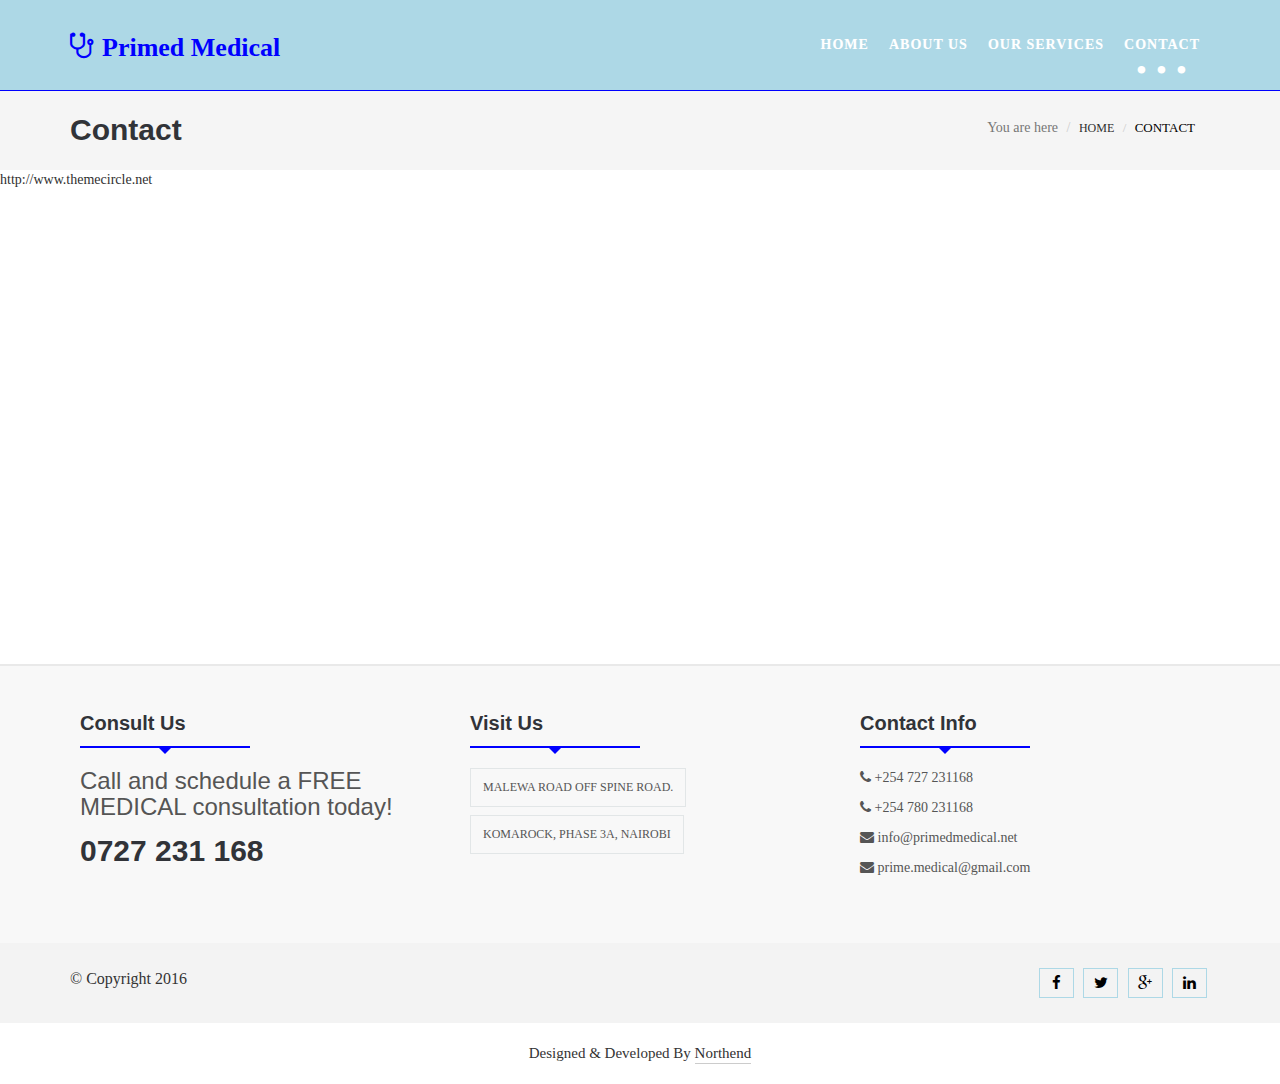
<file: contact.html>
<!DOCTYPE html>
<html lang="en">
  <head>
    <!--=============================================== 
    Template Design By WpFreeware Team.
    Author URI : http://www.wpfreeware.com/
    ====================================================-->

    <!-- Basic Page Needs
    ================================================== -->
    <meta charset="utf-8">
    <meta http-equiv="X-UA-Compatible" content="IE=edge">
     <title>Primed Medical : Contact</title>

    <!-- Mobile Specific Metas
    ================================================== -->
    <meta name="viewport" content="width=device-width, initial-scale=1">

    <!-- CSS
    ================================================== -->       
    <!-- Bootstrap css file-->
    <link href="css/bootstrap.min.css" rel="stylesheet">
    <!-- Font awesome css file-->
    <link href="css/font-awesome.min.css" rel="stylesheet">       
    <!-- Default Theme css file -->
    <link id="switcher" href="css/themes/default-theme.css" rel="stylesheet">      
    <!-- Slick slider css file -->
    <link href="css/slick.css" rel="stylesheet"> 
    <!-- Photo Swipe Image Gallery -->     
    <link rel='stylesheet prefetch' href='css/photoswipe.css'>
    <link rel='stylesheet prefetch' href='css/default-skin.css'>    

    <!-- Main structure css file -->
    <link href="style.css" rel="stylesheet">

    <!-- HTML5 shim and Respond.js for IE8 support of HTML5 elements and media queries -->
    <!-- WARNING: Respond.js doesn't work if you view the page via file:// -->
    <!--[if lt IE 9]>
      <script src="https://oss.maxcdn.com/html5shiv/3.7.2/html5shiv.min.js"></script>
      <script src="https://oss.maxcdn.com/respond/1.4.2/respond.min.js"></script>
    <![endif]--> 
  </head>
  <body>    
    <!-- BEGAIN PRELOADER -->
    <div id="preloader">
      <div id="status">&nbsp;</div>
    </div>
    <!-- END PRELOADER -->

    <!-- SCROLL TOP BUTTON -->
    <a class="scrollToTop" href="#"><i class="fa fa-heartbeat"></i></a>
    <!-- END SCROLL TOP BUTTON -->

    <!--=========== BEGIN HEADER SECTION ================-->
    <header id="header">
      <!-- BEGIN MENU -->
      <div class="menu_area">
        <nav class="navbar navbar-default navbar-fixed-top" role="navigation">  
          <div class="container">
            <div class="navbar-header">
              <!-- FOR MOBILE VIEW COLLAPSED BUTTON -->
              <button type="button" class="navbar-toggle collapsed" data-toggle="collapse" data-target="#navbar" aria-expanded="false" aria-controls="navbar">
                <span class="sr-only">Toggle navigation</span>
                <span class="icon-bar"></span>
                <span class="icon-bar"></span>
                <span class="icon-bar"></span>
              </button>
              <!-- LOGO -->              
              <!-- TEXT BASED LOGO -->
              <a class="navbar-brand" href="index.html"><i class="fa fa-stethoscope"></i>Primed <span>Medical</span></a>                   
            </div>
            <div id="navbar" class="navbar-collapse collapse">
              <ul id="top-menu" class="nav navbar-nav navbar-right main-nav">
                <li><a href="index.html">Home</a></li>
                <li><a href="about-us.html">About Us</a></li>
                <li><a href="services.html">Our Services</a></li>              
                <li class="active"><a href="contact.html">Contact</a></li>
              </ul>           
            </div><!--/.nav-collapse -->
          </div>     
        </nav>  
      </div>
      <!-- END MENU -->    
    </header>
    <!--=========== END HEADER SECTION ================-->            
    <section id="blogArchive">      
      <div class="row">
        <div class="col-lg-12 col-md-12">
          <div class="blog-breadcrumbs-area">
            <div class="container">
              <div class="blog-breadcrumbs-left">
                <h2>Contact</h2>
              </div>
              <div class="blog-breadcrumbs-right">
                <ol class="breadcrumb">
                  <li>You are here</li>
                  <li><a href="#">Home</a></li>                  
                  <li class="active">Contact</li>
                </ol>
              </div>
            </div>
          </div>
        </div>        
      </div>      
    </section>    
    <!--=========== BEGIN Google Map SECTION ================-->
   <section id="googleMap">
      <script type="text/javascript" src="http://maps.google.com/maps/api/js?sensor=false"></script>
      <div style="overflow:hidden;height:500px;width:1200px;">
          <div id="gmap_canvas" style="height:500px;width:1200px;">
            <style>#gmap_canvas img{max-width:none!important;background:none!important}</style>
              <a class="google-map-code" href="http://www.themecircle.net" id="get-map-data">http://www.themecircle.net</a>
          </div>
      </div>
      <script type="text/javascript"> function init_map(){var myOptions = {zoom:14,center:new google.maps.LatLng(-1.2698911,36.90831830000002),mapTypeId: google.maps.MapTypeId.ROADMAP};map = new google.maps.Map(document.getElementById("gmap_canvas"), myOptions);marker = new google.maps.Marker({map: map,position: new google.maps.LatLng(-1.2698911, 36.90831830000002)});infowindow = new google.maps.InfoWindow({content:"<b>Primed Medical Center</b><br/>Malewa Road <br/>Komarock Nairobi" });google.maps.event.addListener(marker, "click", function(){infowindow.open(map,marker);});infowindow.open(map,marker);}google.maps.event.addDomListener(window, 'load', init_map);
      </script>
    </section>
    <!--=========== END Google Map SECTION ================-->


   <!--=========== Start Footer SECTION ================-->
    <footer id="footer">
      <!-- Start Footer Top -->
      <div class="footer-top">
        <div class="container">
          <div class="row">
            <div class="col-lg-4 col-md-4 col-sm-4">
              <div class="single-footer-widget">
                <div class="section-heading">
                <h2>Consult Us</h2>
                <div class="line"></div>
              </div>           
              <h3>Call and schedule a FREE MEDICAL consultation today!</h3>
              <h2>0727 231 168</h2>
              </div>
            </div>
            <div class="col-lg-4 col-md-4 col-sm-4">
              <div class="single-footer-widget">
                <div class="section-heading">
                <h2>Visit Us</h2>
                <div class="line"></div>
              </div>
                <ul class="tag-nav">
                  <li><a href="#">Malewa Road Off Spine Road.</a></li>
                  <li><a href="#">Komarock, Phase 3A, Nairobi</a></li>
                </ul>
              </div>
            </div>
            <div class="col-lg-4 col-md-4 col-sm-4">
              <div class="single-footer-widget">
                <div class="section-heading">
                <h2>Contact Info</h2>
                <div class="line"></div>
              </div>
              <address>
                <p><span class="fa fa-phone"></span> +254 727 231168</p>
                <p><span class="fa fa-phone"></span> +254 780 231168</p>
                <p><span class="fa fa-envelope"></span> info@primedmedical.net</p>
                <p><span class="fa fa-envelope"></span> prime.medical@gmail.com</p>
              </address>
              </div>
            </div>
          </div>
        </div>
      </div>
      <!-- Start Footer Middle -->
      <div class="footer-middle">
        <div class="container">
          <div class="row">
          <div class="col-lg-6 col-md-6 col-sm-6 col-xs-12">
            <div class="footer-copyright">
              <p>&copy; Copyright 2016 </p>
            </div>
          </div>
          <div class="col-lg-6 col-md-6 col-sm-6 col-xs-12">
            <div class="footer-social">              
                <a href="http://www.facebook.com" target="_blank"><span class="fa fa-facebook"></span></a>
                <a href="http://www.twitter.com" target="_blank"><span class="fa fa-twitter"></span></a>
                <a href="http://www.plus.google.com" target="_blank"><span class="fa fa-google-plus"></span></a>
                <a href="http://www.linkedin.com" target="_blank"><span class="fa fa-linkedin"></span></a>     
            </div>
          </div>
        </div>
        </div>
      </div>
      <!-- Start Footer Bottom -->
      <div class="footer-bottom">
        <div class="container">
          <div class="row">
            <div class="col-md-12">
              <p>Designed &amp; Developed By <a rel="nofollow" href="http://www.northend.co.ke/">Northend</a></p>
            </div>
          </div>
        </div>
      </div>
    </footer>
    <!--=========== End Footer SECTION ================-->

    <!-- jQuery Library  -->
    <script src="js/jquery.js"></script>    
    <!-- Bootstrap default js -->
    <script src="js/bootstrap.min.js"></script>
    <!-- slick slider -->
    <script src="js/slick.min.js"></script>    
    <script type="text/javascript" src="js/modernizr.custom.79639.js"></script>   
    <!-- counter -->
    <script src="js/waypoints.min.js"></script>
    <script src="js/jquery.counterup.min.js"></script>
    <!-- Doctors hover effect -->
    <script src="js/snap.svg-min.js"></script>
    <script src="js/hovers.js"></script>
    <!-- Photo Swipe Gallery Slider -->
    <script src='js/photoswipe.min.js'></script>
    <script src='js/photoswipe-ui-default.min.js'></script>    
    <script src="js/photoswipe-gallery.js"></script>

    <!-- Custom JS -->
    <script src="js/custom.js"></script>
     
  </body>
</html>
</file>
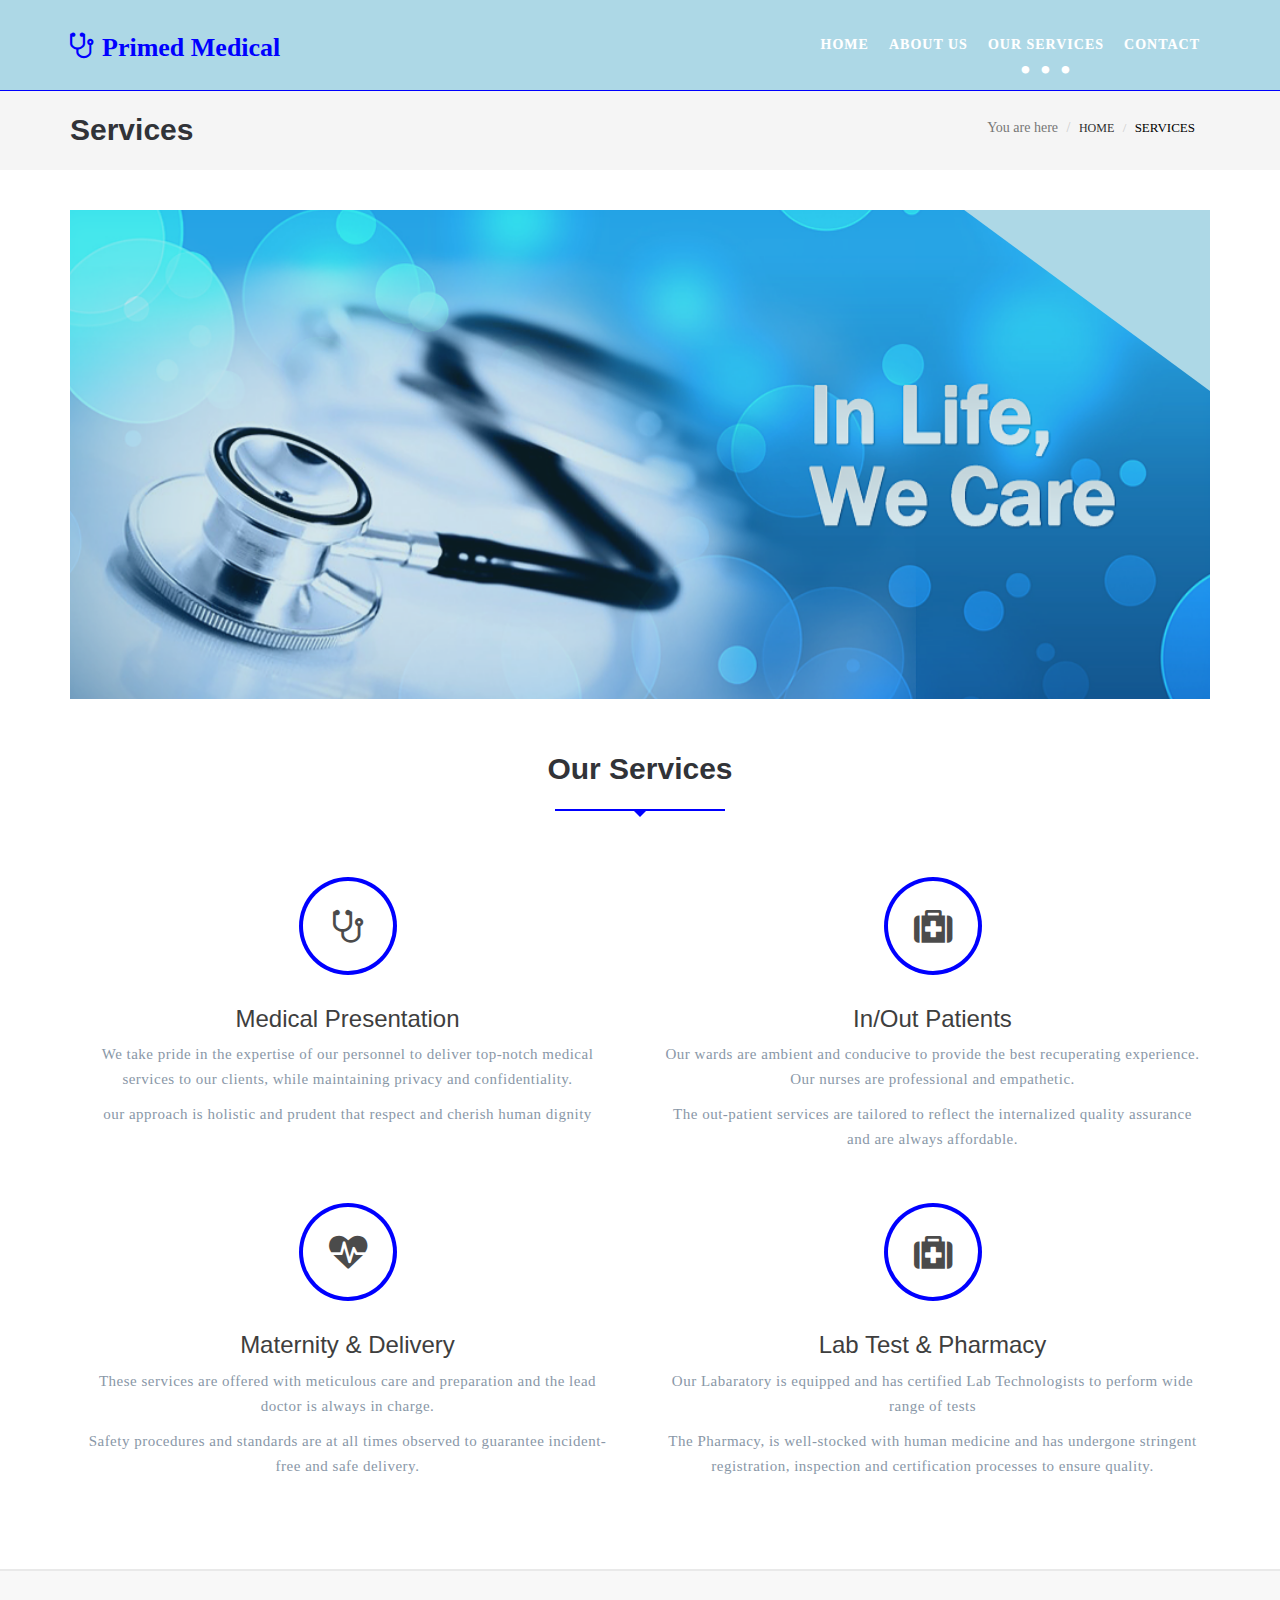
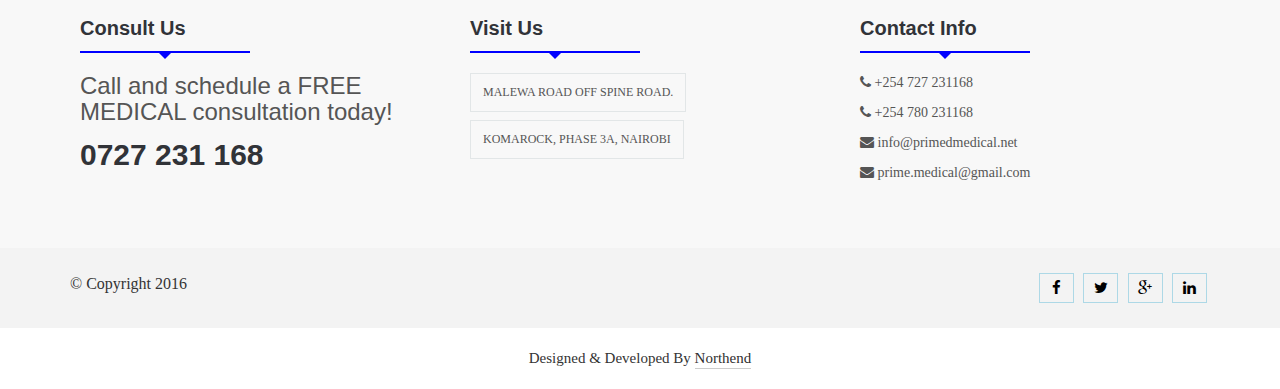
<file: services.html>
<!DOCTYPE html>
<html lang="en">
  <head>
    <!--=============================================== 
    Template Design By WpFreeware Team.
    Author URI : http://www.wpfreeware.com/
    ====================================================-->

    <!-- Basic Page Needs
    ================================================== -->
    <meta charset="utf-8">
    <meta http-equiv="X-UA-Compatible" content="IE=edge">
     <title>Primed Medical : Features</title>

    <!-- Mobile Specific Metas
    ================================================== -->
    <meta name="viewport" content="width=device-width, initial-scale=1">

    <!-- CSS
    ================================================== -->       
    <!-- Bootstrap css file-->
    <link href="css/bootstrap.min.css" rel="stylesheet">
    <!-- Font awesome css file-->
    <link href="css/font-awesome.min.css" rel="stylesheet">       
    <!-- Default Theme css file -->
    <link id="switcher" href="css/themes/default-theme.css" rel="stylesheet">    
    <!-- Slick slider css file -->
    <link href="css/slick.css" rel="stylesheet"> 

    <!-- Main structure css file -->
    <link href="style.css" rel="stylesheet">

    <!-- HTML5 shim and Respond.js for IE8 support of HTML5 elements and media queries -->
    <!-- WARNING: Respond.js doesn't work if you view the page via file:// -->
    <!--[if lt IE 9]>
      <script src="https://oss.maxcdn.com/html5shiv/3.7.2/html5shiv.min.js"></script>
      <script src="https://oss.maxcdn.com/respond/1.4.2/respond.min.js"></script>
    <![endif]--> 
  </head>
  <body>    
    <!-- BEGAIN PRELOADER -->
    <div id="preloader">
      <div id="status">&nbsp;</div>
    </div>
    <!-- END PRELOADER -->

    <!-- SCROLL TOP BUTTON -->
    <a class="scrollToTop" href="#"><i class="fa fa-heartbeat"></i></a>
    <!-- END SCROLL TOP BUTTON -->

    <!--=========== BEGIN HEADER SECTION ================-->
    <header id="header">
      <!-- BEGIN MENU -->
      <div class="menu_area">
        <nav class="navbar navbar-default navbar-fixed-top" role="navigation">  
          <div class="container">
            <div class="navbar-header">
              <!-- FOR MOBILE VIEW COLLAPSED BUTTON -->
              <button type="button" class="navbar-toggle collapsed" data-toggle="collapse" data-target="#navbar" aria-expanded="false" aria-controls="navbar">
                <span class="sr-only">Toggle navigation</span>
                <span class="icon-bar"></span>
                <span class="icon-bar"></span>
                <span class="icon-bar"></span>
              </button>
              <!-- LOGO -->              
              <!-- TEXT BASED LOGO -->
              <a class="navbar-brand" href="index.html"><i class="fa fa-stethoscope"></i>Primed <span>Medical</span></a>                   
            </div>
            <div id="navbar" class="navbar-collapse collapse">
              <ul id="top-menu" class="nav navbar-nav navbar-right main-nav">
                <li><a href="index.html">Home</a></li>
                <li><a href="about-us.html">About Us</a></li>
                <li class="active"><a href="services.html">Our Services</a></li>              
                <li><a href="contact.html">Contact</a></li>
              </ul>           
            </div><!--/.nav-collapse -->
          </div>     
        </nav>  
      </div>
      <!-- END MENU -->    
    </header>
    <!--=========== END HEADER SECTION ================-->        
    <section id="blogArchive">      
      <div class="row">
        <div class="col-lg-12 col-md-12">
          <div class="blog-breadcrumbs-area">
            <div class="container">
              <div class="blog-breadcrumbs-left">
                <h2>Services</h2>
              </div>
              <div class="blog-breadcrumbs-right">
                <ol class="breadcrumb">
                  <li>You are here</li>
                  <li><a href="#">Home</a></li>                  
                  <li class="active">Services</li>
                </ol>
              </div>
            </div>
          </div>
        </div>        
      </div>      
    </section>
    <!--=========== BEGIN Service SECTION ================-->
    <section id="service">
      <div class="container">
        <div class="row">
          <div class="col-lg-12 col-md-12">
            <div class="service-area">
              <div class="blog-img">
                <figure class="blog-figure">
                  <a href="#"><img alt="img" src="images/9.png"></a>
                  <span class="image-effect"></span>
                </figure>
              </div>
              <!-- Start Service Title -->
              <div class="section-heading">
                <h2>Our Services</h2>
                <div class="line"></div>
              </div>

              <!-- Start Service Content -->
              <div class="service-content">
                <div class="row">
                  <!-- Start Single Service -->
                  <div class="col-lg-6 col-md-6">
                    <div class="single-service">
                      <div class="service-icon">
                        <span class="fa fa-stethoscope service-icon-effect"></span>  
                      </div>                      
                      <h3><a href="#">Medical Presentation</a></h3>
                      <p>We take pride in the expertise of our personnel to deliver top-notch medical services to our clients, while maintaining privacy and confidentiality.</p>
                      <p>our approach is holistic and prudent that respect and cherish human dignity</p>
                    </div>
                  </div>
                  <!-- Start Single Service -->
                  <div class="col-lg-6 col-md-6">
                    <div class="single-service">
                      <div class="service-icon">
                        <span class="fa fa-medkit service-icon-effect"></span>  
                      </div>                      
                      <h3><a href="#">In/Out Patients</a></h3>
                      <p>Our wards are ambient and conducive to provide the best recuperating experience. Our nurses are professional and empathetic.</p>
                      <p>The out-patient services are tailored to reflect the internalized quality assurance and are always affordable.</p>
                    </div>
                  </div>
                  <!-- Start Single Service -->
                  <div class="col-lg-6 col-md-6">
                    <div class="single-service">
                      <div class="service-icon">
                        <span class="fa fa-heartbeat service-icon-effect"></span>  
                      </div>                      
                      <h3><a href="#">Maternity &amp; Delivery</a></h3>
                      <p>These services are offered with meticulous care and preparation and the lead doctor is always in charge.</p>
                      <p>Safety procedures and standards are at all times observed to guarantee incident- free and safe delivery.</p>
                    </div>
                  </div>
                  <!-- Start Single Service -->
                  <div class="col-lg-6 col-md-6">
                    <div class="single-service">
                      <div class="service-icon">
                        <span class="fa fa-medkit service-icon-effect"></span>  
                      </div>                      
                      <h3><a href="#">Lab Test &amp; Pharmacy</a></h3>
                      <p>Our Labaratory is equipped and has certified Lab Technologists to perform wide range of tests</p>
                      <p>The Pharmacy, is well-stocked with human medicine and has undergone stringent registration, inspection and certification processes to ensure quality.</p>
                    </div>
                  </div>
                </div>
              </div>
            </div>
          </div>
        </div>
      </div>
    </section>
    <!--=========== End Service SECTION ================-->
    <!--=========== BEGAIN Why Choose Us SECTION ================--
    <section id="whychooseSection">
      <div class="container">
        <div class="row">
          <div class="col-lg-12 col-md-12">
            <div class="service-area">
              <!-- Start Service Title --
              <div class="section-heading">
                <h2>Why Choose Us</h2>
                <div class="line"></div>
              </div>              
            </div>
          </div>
          <div class="col-lg-12 col-md-12">
            <div class="row">
              <div class="col-lg-5 col-md-6 col-sm-6 col-xs-12">
                <div class="whyChoose-left">
                  <div class="whychoose-slider">
                    <div class="whychoose-singleslide">
                      <img src="images/choose-us-img1.jpg" alt="img">
                    </div>
                    <div class="whychoose-singleslide">
                      <img src="images/choose-us-img2.jpg" alt="img">
                    </div>
                    <div class="whychoose-singleslide">
                      <img src="images/choose-us-img3.jpg" alt="img">
                    </div>
                  </div>
                </div>
              </div>
              <div class="col-lg-7 col-md-6 col-sm-6 col-xs-12">
                <div class="whyChoose-right">
                  <div class="media">
                    <div class="media-left">
                      <a href="#" class="media-icon">
                        <span class="fa fa-hospital-o"></span>
                      </a>
                    </div>
                    <div class="media-body">
                      <h4 class="media-heading">Great Infrastructure</h4>
                      <p>Sed ut perspiciatis unde omnis iste natus error sit voluptatem accusantium doloremque laudantium, totam rem aperiam.</p>  
                    </div>
                  </div>
                  <div class="media">
                    <div class="media-left">
                      <a href="#" class="media-icon">
                        <span class="fa fa-user-md"></span>
                      </a>
                    </div>
                    <div class="media-body">
                      <h4 class="media-heading">Qualified Doctors</h4>
                      <p>Sed ut perspiciatis unde omnis iste natus error sit voluptatem accusantium doloremque laudantium, totam rem aperiam.</p>  
                    </div>
                  </div>
                  <div class="media">
                    <div class="media-left">
                      <a href="#" class="media-icon">
                        <span class="fa fa-ambulance"></span>
                      </a>
                    </div>
                    <div class="media-body">
                      <h4 class="media-heading">Emergency Support</h4>
                      <p>Sed ut perspiciatis unde omnis iste natus error sit voluptatem accusantium doloremque laudantium, totam rem aperiam.</p>  
                    </div>
                  </div>
                </div>
              </div>
            </div>
          </div>          
        </div>
      </div>
    </section>
    <!--=========== END Why Choose Us SECTION ================--
    <!--=========== BEGAIN Counter SECTION ================--
    <section id="counterSection">
      <div class="container">
        <div class="row">
          <div class="col-lg-12 col-md-12">
            <div class="counter-area">
              <div class="col-lg-3 col-md-3 col-sm-6">
                <div class="counter-box">
                  <div class="counter-no counter">
                    200
                  </div>
                  <div class="counter-label">Doctors</div>
                </div>
              </div>
              <div class="col-lg-3 col-md-3 col-sm-6">
                 <div class="counter-box">
                  <div class="counter-no counter">
                    300
                  </div>
                  <div class="counter-label">Clinic Rooms</div>
                </div>
              </div>
              <div class="col-lg-3 col-md-3 col-sm-6">
                 <div class="counter-box">
                  <div class="counter-no counter">
                    350
                  </div>
                  <div class="counter-label">Awards</div>
                </div>
              </div>
              <div class="col-lg-3 col-md-3 col-sm-6">
                 <div class="counter-box">
                  <div class="counter-no counter">
                    450
                  </div>
                  <div class="counter-label">Happy Patients</div>
                </div>
              </div>
            </div>
          </div>
        </div>
      </div>
    </section>
    <!--=========== End Counter SECTION ================--
    <section id="extraFeatures">
      <div class="container">
        <div class="row">
         <div class="col-lg-6 col-md-6 col-sm-12">
            <div class="departments-area">
              <div class="section-heading">
                <h2>Our Departments</h2>
                <div class="line"></div>
              </div>
              <!-- Start Departments Accordion --
              <div class="panel-group custom-panel" id="accordion">
                <div class="panel panel-default">
                  <div class="panel-heading">
                    <h4 class="panel-title">
                      <a data-toggle="collapse" data-parent="#accordion" href="#collapseOne">
                        Pediatric Clinic <span class="fa fa-minus"></span>
                      </a>
                    </h4>
                  </div>
                  <div id="collapseOne" class="panel-collapse collapse in">
                    <div class="panel-body">
                     <p> Anim pariatur cliche reprehenderit, enim eiusmod high life accusamus terry richardson ad squid. 3 wolf moon officia aute, non cupidatat skateboard dolor brunch. Food truck quinoa nesciunt laborum eiusmod. Brunch 3 wolf moon tempor, sunt aliqua put a bird on it squid single-origin coffee nulla assumenda shoreditch et. Nihil anim keffiyeh helvetica, craft beer labore wes anderson cred nesciunt sapiente ea proident.</p>
                    </div>
                  </div>
                </div>
                <div class="panel panel-default">
                  <div class="panel-heading">
                    <h4 class="panel-title">
                      <a data-toggle="collapse" data-parent="#accordion" href="#collapseTwo">
                        Dental Implants<span class="fa fa-plus"></span>
                      </a>
                    </h4>
                  </div>
                  <div id="collapseTwo" class="panel-collapse collapse">
                    <div class="panel-body">
                    <img class="img-center" src="images/choose-us-img3.jpg" alt="img">
                     <p> Anim pariatur cliche reprehenderit, enim eiusmod high life accusamus terry richardson ad squid. 3 wolf moon officia aute, non cupidatat skateboard dolor brunch. Food truck quinoa nesciunt laborum eiusmod.
                     </p>
                    </div>
                  </div>
                </div>
                <div class="panel panel-default">
                  <div class="panel-heading">
                    <h4 class="panel-title">
                      <a data-toggle="collapse" data-parent="#accordion" href="#collapseThree">
                        Laryngological Clinic  <span class="fa fa-plus"></span>
                      </a>
                    </h4>
                  </div>
                  <div id="collapseThree" class="panel-collapse collapse">
                    <div class="panel-body">
                      <p>Anim pariatur cliche reprehenderit, enim eiusmod high life accusamus terry richardson ad squid. 3 wolf moon officia aute, non cupidatat skateboard dolor brunch. Food truck quinoa nesciunt laborum eiusmod. Brunch 3 wolf moon tempor, sunt aliqua put a bird on it squid single-origin coffee nulla assumenda shoreditch et. Nihil anim keffiyeh helvetica, craft beer labore wes anderson cred nesciunt sapiente ea proident. Ad vegan excepteur butcher vice lomo. Leggings occaecat craft beer farm-to-table, raw denim aesthetic synth nesciunt you probably haven't heard of them accusamus labore sustainable VHS.</p>
                    </div>
                  </div>
                </div>
                <div class="panel panel-default">
                  <div class="panel-heading">
                    <h4 class="panel-title">
                      <a data-toggle="collapse" data-parent="#accordion" href="#collapseFour">
                        Laryngological Clinic<span class="fa fa-plus"></span>
                      </a>
                    </h4>
                  </div>
                  <div id="collapseFour" class="panel-collapse collapse">
                    <div class="panel-body">
                    <img class="img-center" src="images/choose-us-img3.jpg" alt="img">
                     <p> Anim pariatur cliche reprehenderit, enim eiusmod high life accusamus terry richardson ad squid. 3 wolf moon officia aute, non cupidatat skateboard dolor brunch. Food truck quinoa nesciunt laborum eiusmod.
                     </p>
                    </div>
                  </div>
                </div>
                <div class="panel panel-default">
                  <div class="panel-heading">
                    <h4 class="panel-title">
                      <a data-toggle="collapse" data-parent="#accordion" href="#collapseFive">
                        Rehabilitation Therapy Clinic <span class="fa fa-plus"></span>
                      </a>
                    </h4>
                  </div>
                  <div id="collapseFive" class="panel-collapse collapse">
                    <div class="panel-body">
                      <p>Anim pariatur cliche reprehenderit, enim eiusmod high life accusamus terry richardson ad squid. 3 wolf moon officia aute, non cupidatat skateboard dolor brunch. Food truck quinoa nesciunt laborum eiusmod. Brunch 3 wolf moon tempor, sunt aliqua put a bird on it squid single-origin coffee nulla assumenda shoreditch et. Nihil anim keffiyeh helvetica, craft beer labore wes anderson cred nesciunt sapiente ea proident. Ad vegan excepteur butcher vice lomo. Leggings occaecat craft beer farm-to-table, raw denim aesthetic synth nesciunt you probably haven't heard of them accusamus labore sustainable VHS.</p>
                    </div>
                  </div>
                </div>
              </div>
            </div>
         </div>
         <div class="col-lg-6 col-md-6 col-sm-12">
           <div class="how-works-area">
             <div class="section-heading">
                <h2>How we work</h2>
                <div class="line"></div>
              </div>
              <div class="how-works">
                <ul class="nav nav-tabs" id="myTab">
                  <li class="active"><a href="#experiment" data-toggle="tab">Experiment</a></li>
                  <li><a href="#monitor" data-toggle="tab">Monitor</a></li>
                  <li><a href="#clean" data-toggle="tab">Clean</a></li>
                  <li><a href="#fast" data-toggle="tab">Fast</a></li>
                  <li><a href="#support" data-toggle="tab">Support</a></li>
                </ul>
                <!-- Tab panes --
                <div class="tab-content">
                  <div class="tab-pane fade in active" id="experiment">
                    <p>Lorem Ipsum is simply dummy text of the printing and typesetting industry. Lorem Ipsum has been the industry's standard dummy text ever since the 1500s, when an unknown printer took a galley of type and scrambled it to make a type specimen book. It has survived not only five centuries, but also the leap into electronic typesetting, remaining essentially unchanged. It was popularised in the 1960s with the release of Letraset sheets containing Lorem Ipsum passages, and more recently with desktop publishing software like Aldus PageMaker including versions of Lorem Ipsum.</p>
                  </div>
                  <div class="tab-pane fade " id="monitor">
                    <p>Lorem Ipsum is simply dummy text of the printing and typesetting industry. Lorem Ipsum has been the industry's standard dummy text ever since the 1500s, when an unknown printer took a galley of type and scrambled it to make a type specimen book. It has survived not only five centuries, but also the leap into electronic typesetting, remaining essentially unchanged. It was popularised in the 1960s with the release of Letraset sheets containing Lorem Ipsum passages, and more recently with desktop publishing software like Aldus PageMaker including versions of Lorem Ipsum.</p>
                    <img class="img-center" src="images/choose-us-img2.jpg" alt="img">
                  </div>
                  <div class="tab-pane fade " id="clean">
                    <p>Lorem Ipsum is simply dummy text of the printing and typesetting industry. Lorem Ipsum has been the industry's standard dummy text ever since the 1500s, when an unknown printer took a galley of type and scrambled it to make a type specimen book. It has survived not only five centuries, but also the leap into electronic typesetting, remaining essentially unchanged. It was popularised in the 1960s with the release of Letraset sheets containing Lorem Ipsum passages, and more recently with desktop publishing software like Aldus PageMaker including versions of Lorem Ipsum.</p>
                  </div>
                  <div class="tab-pane fade " id="fast">
                    <p>Lorem Ipsum is simply dummy text of the printing and typesetting industry. Lorem Ipsum has been the industry's standard dummy text ever since the 1500s, when an unknown printer took a galley of type and scrambled it to make a type specimen book. It has survived not only five centuries, but also the leap into electronic typesetting, remaining essentially unchanged. It was popularised in the 1960s with the release of Letraset sheets containing Lorem Ipsum passages, and more recently with desktop publishing software like Aldus PageMaker including versions of Lorem Ipsum.</p>
                     <img class="img-center" src="images/choose-us-img1.jpg" alt="img">
                  </div>
                  <div class="tab-pane fade " id="support">
                    <p>Lorem Ipsum is simply dummy text of the printing and typesetting industry. Lorem Ipsum has been the industry's standard dummy text ever since the 1500s, when an unknown printer took a galley of type and scrambled it to make a type specimen book. It has survived not only five centuries, but also the leap into electronic typesetting, remaining essentially unchanged. It was popularised in the 1960s with the release of Letraset sheets containing Lorem Ipsum passages, and more recently with desktop publishing software like Aldus PageMaker including versions of Lorem Ipsum.</p>                     
                  </div>
                </div>
              </div>
           </div>
         </div>
       </div>         
      </div>
    </section>-->

    <!--=========== Start Footer SECTION ================-->
    <footer id="footer">
      <!-- Start Footer Top -->
      <div class="footer-top">
        <div class="container">
          <div class="row">
            <div class="col-lg-4 col-md-4 col-sm-4">
              <div class="single-footer-widget">
                <div class="section-heading">
                <h2>Consult Us</h2>
                <div class="line"></div>
              </div>           
              <h3>Call and schedule a FREE MEDICAL consultation today!</h3>
              <h2>0727 231 168</h2>
              </div>
            </div>
            <div class="col-lg-4 col-md-4 col-sm-4">
              <div class="single-footer-widget">
                <div class="section-heading">
                <h2>Visit Us</h2>
                <div class="line"></div>
              </div>
                <ul class="tag-nav">
                  <li><a href="#">Malewa Road Off Spine Road.</a></li>
                  <li><a href="#">Komarock, Phase 3A, Nairobi</a></li>
                </ul>
              </div>
            </div>
            <div class="col-lg-4 col-md-4 col-sm-4">
              <div class="single-footer-widget">
                <div class="section-heading">
                <h2>Contact Info</h2>
                <div class="line"></div>
              </div>
              <address>
                <p><span class="fa fa-phone"></span> +254 727 231168</p>
                <p><span class="fa fa-phone"></span> +254 780 231168</p>
                <p><span class="fa fa-envelope"></span> info@primedmedical.net</p>
                <p><span class="fa fa-envelope"></span> prime.medical@gmail.com</p>
              </address>
              </div>
            </div>
          </div>
        </div>
      </div>
      <!-- Start Footer Middle -->
      <div class="footer-middle">
        <div class="container">
          <div class="row">
          <div class="col-lg-6 col-md-6 col-sm-6 col-xs-12">
            <div class="footer-copyright">
              <p>&copy; Copyright 2016 </p>
            </div>
          </div>
          <div class="col-lg-6 col-md-6 col-sm-6 col-xs-12">
            <div class="footer-social">              
                <a href="http://www.facebook.com" target="_blank"><span class="fa fa-facebook"></span></a>
                <a href="http://www.twitter.com" target="_blank"><span class="fa fa-twitter"></span></a>
                <a href="http://www.plus.google.com" target="_blank"><span class="fa fa-google-plus"></span></a>
                <a href="http://www.linkedin.com" target="_blank"><span class="fa fa-linkedin"></span></a>     
            </div>
          </div>
        </div>
        </div>
      </div>
      <!-- Start Footer Bottom -->
      <div class="footer-bottom">
        <div class="container">
          <div class="row">
            <div class="col-md-12">
              <p>Designed &amp; Developed By <a rel="nofollow" href="http://www.northend.co.ke/">Northend</a></p>
            </div>
          </div>
        </div>
      </div>
    </footer>
    <!--=========== End Footer SECTION ================-->

    <!-- jQuery Library  -->
    <script src="js/jquery.js"></script>    
    <!-- Bootstrap default js -->
    <script src="js/bootstrap.min.js"></script>
    <!-- slick slider -->
    <script src="js/slick.min.js"></script>    
    <script type="text/javascript" src="js/modernizr.custom.79639.js"></script>    
    <!-- counter -->
    <script src="js/waypoints.min.js"></script>
    <script src="js/jquery.counterup.min.js"></script>
    <!-- Doctors hover effect -->
    <script src="js/snap.svg-min.js"></script>
    <script src="js/hovers.js"></script>
    
    <!-- Custom JS -->
    <script src="js/custom.js"></script>
     
  </body>
</html>
</file>
<file: css/themes/default-theme.css>
/*=======================================
Template Design By WpFreeware Team.
Author URI : http://www.wpfreeware.com/
========================================*/

.scrollToTop {
  background-color: lightblue;
  border:1px solid blue;
}
.scrollToTop:hover, .scrollToTop:focus,.readmore_area a::before,.sl-slider h2> strong,.sl-slider p> strong,
.single-top-feature .readmore_area a span,.service-icon-effect,.service-icon .service-icon-effect:hover,.single-service>h3 a:hover,.single-service>h3 a:focus,
.whyChoose-right .media-heading,.whyChoose-right .media:hover .media-icon,.doctors-nav figcaption h2,
.testimonial-cotent > p span,.testimonial-nav .slick-dots li.slick-active button::before,.blog-comments-box li > h2,.blog-comments-box li span,
.blog-author > ul > li a:hover,.footer-service li > a:hover,.footer-service li > a span,.contact-info > p span,.footer-copyright>p>a,
.blog-breadcrumbs-right .breadcrumb > li a:hover,.blog-breadcrumbs-right .breadcrumb > .active,.blog-details blockquote::before,.blog-details blockquote::after,
.sidebar-widget p>a,.sidebar-widget>ul li>a:hover,.postnav-left:hover .navg-title,.postnav-right:hover .navg-title,.author-name:hover,
.similar-post .media-body a:hover,.similar-post > h2,.nav-tabs > li.active > a, .nav-tabs > li.active > a:focus, .nav-tabs > li.active > a:hover,
.button--itzel .button__icon,.button--itzel > span,#myModal .modal-title,
.form-submit input:hover,.error-page-area h1,.error-page-area h3{
  color: #000;   
}
.navbar-default {
  background-color: lightblue;
  border-color: blue; 
}
.navbar-default .navbar-nav > .active > a, .navbar-default .navbar-nav > .active > a:focus, .navbar-default .navbar-nav > .active > a:hover,
.navbar-default .navbar-nav > .open > a, .navbar-default .navbar-nav > .open > a:focus, .navbar-default .navbar-nav > .open > a:hover,
.dropdown-menu > li > a:hover,.dropdown-menu > li > a:focus,.dropdown-menu > .active > a, .dropdown-menu > .active > a:focus, .dropdown-menu > .active > a:hover,
.navbar-default .navbar-nav .open .dropdown-menu > li > a:hover,.readmore_area a span,.single-top-feature,
.single-top-feature .readmore_area a::before,.testimonial-nav .slick-dots li.slick-active,figure.blog-figure .image-effect::before,
.footer-middle,.social-share ul li > a,.custom-panel .panel-heading a,.nav-tabs > li > a,a.gallery-iteam .image-effect::before,.comments-title::after,
.reply-btn,.author-tag  {
  background-color: lightblue;  
}
.navbar-right .dropdown-menu,.navbar-nav .open .dropdown-menu,
.wp-form-control:focus {
  border: 1px solid lightblue; 
}
.navbar-right .dropdown-menu::before {
  border-left: 1px solid lightblue;
  border-top: 1px solid lightblue;
}
.nav-arrows span:hover {
  border-color: blue;
  color: #000;
}
.line {
  border-bottom: 2px solid blue;
  background: none repeat scroll 0 0 transparent;
  height: 1px;
  margin: 0 auto 45px;
  padding: 5px;
  position: relative;
  width: 170px;
}
.line::after, .line::before {
  border: medium solid transparent;
  content: " ";
  height: 0;
  left: 50%;
  pointer-events: none;
  position: absolute;
  top: 100%;
  width: 0;
}
.line::before {
  border-width: 9px;
  margin-left: -6px;
}
.line::after {
  border-top-color: blue;
  border-width: 8px;
  margin-left: -8px;
}
.service-icon .service-icon-effect {
  box-shadow: 0 0 0 4px blue;
}
.service-icon .service-icon-effect:after {
  box-shadow: 3px 3px blue;
}
.media-icon {
  background-color: lightblue;
  border: 2px solid blue;
}
.doctors-nav figure button:hover{
  border-color: blue;
  color:#000;
}
.single-doctor-social > a:hover{
  color: #000;
  border-color: blue;
}
.testimonial-img {
  border: 3px solid lightblue;  
}
.testimonial-nav .slick-dots li,.blog-content .readmore_area a,.wp-form-control,
.button--itzel::before,.error-page-area .readmore_area a {
  border: 2px solid lightblue;
} 
.tag-nav a:hover,.tag-nav a:focus{
  background-color: lightblue;
  border-color: blue;
}
.footer-service li > a{
  border-bottom: 1px solid lightblue;
}
.footer-copyright>p>a:hover{
 border-bottom: 1px solid lightblue; 
}
.footer-social a {
  border: 1px solid lightblue;
  color: #000;
}
.footer-bottom p a:hover,.footer-bottom p a:focus{
  border-color: blue;
  color: #000;
}
.blog-pagination .pagination > li > a:focus, .blog-pagination .pagination > li > a:hover, .blog-pagination .pagination > li > span:focus,
.blog-pagination .pagination > li > span:hover {
  background-color: lightblue;
  border-color: blue;
}
.sidebar-widget h3::after {
  background: none repeat scroll 0 0 lightblue;
}
.archives li > a:hover {
  background-color: lightblue;
  border-color: blue;
}
.postnav-left a:hover, .postnav-right a:hover {
  border: 1px solid lightblue;  
  color: #000;  
}
.postnav-left:hover .prev-icon,.postnav-right:hover .next-icon{
  color: #000;
  border-color: blue;
}
.post-author > h3 {
  border-bottom: 1px solid lightblue;
  color: #000;  
}
.author-morepost:hover,.author-morepost:focus {
  border-bottom: 1px solid lightblue;
  color: lightblue; 
}
.nav-tabs > li > a:hover,.nav-tabs > li > a:focus{
  background-color: lightblue;
  border-color: blue;  
}
.form-submit input {
  background-color: lightblue;
  border: 1px solid lightblue;
}
.pswp__caption__center {
  color: #000 !important;
}
.pswp__button--arrow--left::before, .pswp__button--arrow--right::before {
  background-color: lightblue !important;    
}
.comments-pagination li a:hover {
  background-color:lightblue;
  border-color: blue; 
}
#respond input[type="text"]:focus,#respond input[type="email"]:focus,#respond input[type="url"]:focus {
  border-color: blue;
}
#respond textarea:focus{
  border-color: blue;
}
.blog-details .table-hover tbody tr:hover{
  background-color: lightblue;
  border-color: blue;
}
.blog-details>a:hover,
.blog-details>a:focus,
.blog-details > p>a:hover,
.blog-details > p>a:focus{
  color: #000;
  border-bottom: 1px solid lightblue;
}
.testimonial-parg::before {
  color: lightblue;  
}
.testimonial-parg:after{ 
  color: #000;
}
.top-slider .slick-prev:hover,
.top-slider .slick-next:hover{
  border-color: blue;
  color: lightblue;
}
.slider-text h2>strong{
  color: #000;
}
.slider-text p>strong{
  color: #000;
}

/*=======================================
Template Design By WpFreeware Team.
Author URI : http://www.wpfreeware.com/
========================================*/
</file>
<file: css/photoswipe.css>
/*! PhotoSwipe main CSS by Dmitry Semenov | photoswipe.com | MIT license */
/*
	Styles for basic PhotoSwipe functionality (sliding area, open/close transitions)
*/
/* pswp = photoswipe */
.pswp {
  display: none;
  position: absolute;
  width: 100%;
  height: 100%;
  left: 0;
  top: 0;
  overflow: hidden;
  -ms-touch-action: none;
  touch-action: none;
  z-index: 1500;
  -webkit-text-size-adjust: 100%;
  /* create separate layer, to avoid paint on window.onscroll in webkit/blink */
  -webkit-backface-visibility: hidden;
  outline: none; }
  .pswp * {
    -webkit-box-sizing: border-box;
            box-sizing: border-box; }
  .pswp img {
    max-width: none; }

/* style is added when JS option showHideOpacity is set to true */
.pswp--animate_opacity {
  /* 0.001, because opacity:0 doesn't trigger Paint action, which causes lag at start of transition */
  opacity: 0.001;
  will-change: opacity;
  /* for open/close transition */
  -webkit-transition: opacity 333ms cubic-bezier(0.4, 0, 0.22, 1);
          transition: opacity 333ms cubic-bezier(0.4, 0, 0.22, 1); }

.pswp--open {
  display: block; }

.pswp--zoom-allowed .pswp__img {
  /* autoprefixer: off */
  cursor: -webkit-zoom-in;
  cursor: -moz-zoom-in;
  cursor: zoom-in; }

.pswp--zoomed-in .pswp__img {
  /* autoprefixer: off */
  cursor: -webkit-grab;
  cursor: -moz-grab;
  cursor: grab; }

.pswp--dragging .pswp__img {
  /* autoprefixer: off */
  cursor: -webkit-grabbing;
  cursor: -moz-grabbing;
  cursor: grabbing; }

/*
	Background is added as a separate element.
	As animating opacity is much faster than animating rgba() background-color.
*/
.pswp__bg {
  position: absolute;
  left: 0;
  top: 0;
  width: 100%;
  height: 100%;
  background: #000;
  opacity: 0;
  -webkit-backface-visibility: hidden;
  will-change: opacity; }

.pswp__scroll-wrap {
  position: absolute;
  left: 0;
  top: 0;
  width: 100%;
  height: 100%;
  overflow: hidden; }

.pswp__container,
.pswp__zoom-wrap {
  -ms-touch-action: none;
  touch-action: none;
  position: absolute;
  left: 0;
  right: 0;
  top: 0;
  bottom: 0; }

/* Prevent selection and tap highlights */
.pswp__container,
.pswp__img {
  -webkit-user-select: none;
  -moz-user-select: none;
  -ms-user-select: none;
      user-select: none;
  -webkit-tap-highlight-color: transparent;
  -webkit-touch-callout: none; }

.pswp__zoom-wrap {
  position: absolute;
  width: 100%;
  -webkit-transform-origin: left top;
  -ms-transform-origin: left top;
  transform-origin: left top;
  /* for open/close transition */
  -webkit-transition: -webkit-transform 333ms cubic-bezier(0.4, 0, 0.22, 1);
          transition: transform 333ms cubic-bezier(0.4, 0, 0.22, 1); }

.pswp__bg {
  will-change: opacity;
  /* for open/close transition */
  -webkit-transition: opacity 333ms cubic-bezier(0.4, 0, 0.22, 1);
          transition: opacity 333ms cubic-bezier(0.4, 0, 0.22, 1); }

.pswp--animated-in .pswp__bg,
.pswp--animated-in .pswp__zoom-wrap {
  -webkit-transition: none;
  transition: none; }

.pswp__container,
.pswp__zoom-wrap {
  -webkit-backface-visibility: hidden;
  will-change: transform; }

.pswp__item {
  position: absolute;
  left: 0;
  right: 0;
  top: 0;
  bottom: 0;
  overflow: hidden; }

.pswp__img {
  position: absolute;
  width: auto;
  height: auto;
  top: 0;
  left: 0;
  -webkit-transition: opacity 0.15s;
          transition: opacity 0.15s; }

/*
	stretched thumbnail or div placeholder element (see below)
	style is added to avoid flickering in webkit/blink when layers overlap
*/
.pswp__img--placeholder {
  -webkit-backface-visibility: hidden; }

/*
	div element that matches size of large image
	large image loads on top of it
*/
.pswp__img--placeholder--blank {
  background: #222; }

.pswp--ie .pswp__img {
  width: 100% !important;
  height: auto !important;
  left: 0;
  top: 0; }

/*
	Error message appears when image is not loaded
	(JS option errorMsg controls markup)
*/
.pswp__error-msg {
  position: absolute;
  left: 0;
  top: 50%;
  width: 100%;
  text-align: center;
  font-size: 14px;
  line-height: 16px;
  margin-top: -8px;
  color: #CCC; }

.pswp__error-msg a {
  color: #CCC;
  text-decoration: underline; }
</file>
<file: css/default-skin.css>
/*! PhotoSwipe Default UI CSS by Dmitry Semenov | photoswipe.com | MIT license */
/*

	Contents:

	1. Buttons
	2. Share modal and links
	3. Index indicator ("1 of X" counter)
	4. Caption
	5. Loading indicator
	6. Additional styles (root element, top bar, idle state, hidden state, etc.)

*/
/*
	
	1. Buttons

 */
/* <button> css reset */
.pswp__button {
  width: 44px;
  height: 44px;
  position: relative;
  background: none;
  cursor: pointer;
  overflow: visible;
  -webkit-appearance: none;
  display: block;
  border: 0;
  padding: 0;
  margin: 0;
  float: right;
  opacity: 0.75;
  -webkit-transition: opacity 0.2s;
          transition: opacity 0.2s;
  -webkit-box-shadow: none;
          box-shadow: none; }
  .pswp__button:focus,
  .pswp__button:hover {
    opacity: 1; }
  .pswp__button:active {
    outline: none;
    opacity: 0.9; }
  .pswp__button::-moz-focus-inner {
    padding: 0;
    border: 0; }

/* pswp__ui--over-close class it added when mouse is over element that should close gallery */
.pswp__ui--over-close .pswp__button--close {
  opacity: 1; }

.pswp__button,
.pswp__button--arrow--left:before,
.pswp__button--arrow--right:before {
  background: url(../images/gallery/default-skin.png) 0 0 no-repeat;
  background-size: 264px 88px;
  width: 44px;
  height: 44px; }

@media (-webkit-min-device-pixel-ratio: 1.1), (-webkit-min-device-pixel-ratio: 1.09375), (min-resolution: 105dpi), (min-resolution: 1.1dppx) {
  /* Serve SVG sprite if browser supports SVG and resolution is more than 105dpi */
  .pswp--svg .pswp__button,
  .pswp--svg .pswp__button--arrow--left:before,
  .pswp--svg .pswp__button--arrow--right:before {
    background-image: url(../images/gallery/default-skin.svg); }
  .pswp--svg .pswp__button--arrow--left,
  .pswp--svg .pswp__button--arrow--right {
    background: none; } }

.pswp__button--close {
  background-position: 0 -44px; }

.pswp__button--share {
  background-position: -44px -44px; }

.pswp__button--fs {
  display: none; }

.pswp--supports-fs .pswp__button--fs {
  display: block; }

.pswp--fs .pswp__button--fs {
  background-position: -44px 0; }

.pswp__button--zoom {
  display: none;
  background-position: -88px 0; }

.pswp--zoom-allowed .pswp__button--zoom {
  display: block; }

.pswp--zoomed-in .pswp__button--zoom {
  background-position: -132px 0; }

/* no arrows on touch screens */
.pswp--touch .pswp__button--arrow--left,
.pswp--touch .pswp__button--arrow--right {
  visibility: hidden; }

/*
	Arrow buttons hit area
	(icon is added to :before pseudo-element)
*/
.pswp__button--arrow--left,
.pswp__button--arrow--right {
  background: none;
  top: 50%;
  margin-top: -50px;
  width: 70px;
  height: 100px;
  position: absolute; }

.pswp__button--arrow--left {
  left: 0; }

.pswp__button--arrow--right {
  right: 0; }

.pswp__button--arrow--left:before,
.pswp__button--arrow--right:before {
  content: '';
  top: 35px;
  background-color: rgba(0, 0, 0, 0.3);
  height: 30px;
  width: 32px;
  position: absolute; }

.pswp__button--arrow--left:before {
  left: 6px;
  background-position: -138px -44px; }

.pswp__button--arrow--right:before {
  right: 6px;
  background-position: -94px -44px; }

/*

	2. Share modal/popup and links

 */
.pswp__counter,
.pswp__share-modal {
  -webkit-user-select: none;
  -moz-user-select: none;
  -ms-user-select: none;
      user-select: none; }

.pswp__share-modal {
  display: block;
  background: rgba(0, 0, 0, 0.5);
  width: 100%;
  height: 100%;
  top: 0;
  left: 0;
  padding: 10px;
  position: absolute;
  z-index: 1600;
  opacity: 0;
  -webkit-transition: opacity 0.25s ease-out;
          transition: opacity 0.25s ease-out;
  -webkit-backface-visibility: hidden;
  will-change: opacity; }

.pswp__share-modal--hidden {
  display: none; }

.pswp__share-tooltip {
  z-index: 1620;
  position: absolute;
  background: #FFF;
  top: 56px;
  border-radius: 2px;
  display: block;
  width: auto;
  right: 44px;
  -webkit-box-shadow: 0 2px 5px rgba(0, 0, 0, 0.25);
          box-shadow: 0 2px 5px rgba(0, 0, 0, 0.25);
  -webkit-transform: translateY(6px);
      -ms-transform: translateY(6px);
          transform: translateY(6px);
  -webkit-transition: -webkit-transform 0.25s;
          transition: transform 0.25s;
  -webkit-backface-visibility: hidden;
  will-change: transform; }
  .pswp__share-tooltip a {
    display: block;
    padding: 8px 12px;
    color: #000;
    text-decoration: none;
    font-size: 14px;
    line-height: 18px; }
    .pswp__share-tooltip a:hover {
      text-decoration: none;
      color: #000; }
    .pswp__share-tooltip a:first-child {
      /* round corners on the first/last list item */
      border-radius: 2px 2px 0 0; }
    .pswp__share-tooltip a:last-child {
      border-radius: 0 0 2px 2px; }

.pswp__share-modal--fade-in {
  opacity: 1; }
  .pswp__share-modal--fade-in .pswp__share-tooltip {
    -webkit-transform: translateY(0);
        -ms-transform: translateY(0);
            transform: translateY(0); }

/* increase size of share links on touch devices */
.pswp--touch .pswp__share-tooltip a {
  padding: 16px 12px; }

a.pswp__share--facebook:before {
  content: '';
  display: block;
  width: 0;
  height: 0;
  position: absolute;
  top: -12px;
  right: 15px;
  border: 6px solid transparent;
  border-bottom-color: #FFF;
  -webkit-pointer-events: none;
  -moz-pointer-events: none;
  pointer-events: none; }

a.pswp__share--facebook:hover {
  background: #3E5C9A;
  color: #FFF; }
  a.pswp__share--facebook:hover:before {
    border-bottom-color: #3E5C9A; }

a.pswp__share--twitter:hover {
  background: #55ACEE;
  color: #FFF; }

a.pswp__share--pinterest:hover {
  background: #CCC;
  color: #CE272D; }

a.pswp__share--download:hover {
  background: #DDD; }

/*

	3. Index indicator ("1 of X" counter)

 */
.pswp__counter {
  position: absolute;
  left: 0;
  top: 0;
  height: 44px;
  font-size: 13px;
  line-height: 44px;
  color: #FFF;
  opacity: 0.75;
  padding: 0 10px; }

/*
	
	4. Caption

 */
.pswp__caption {
  position: absolute;
  left: 0;
  bottom: 0;
  width: 100%;
  min-height: 44px; }
  .pswp__caption small {
    font-size: 11px;
    color: #BBB; }

.pswp__caption__center {
  text-align: left;
  max-width: 420px;
  margin: 0 auto;
  font-size: 13px;
  padding: 10px;
  line-height: 20px;
  color: #CCC; }

.pswp__caption--empty {
  display: none; }

/* Fake caption element, used to calculate height of next/prev image */
.pswp__caption--fake {
  visibility: hidden; }

/*

	5. Loading indicator (preloader)

	You can play with it here - http://codepen.io/dimsemenov/pen/yyBWoR

 */
.pswp__preloader {
  width: 44px;
  height: 44px;
  position: absolute;
  top: 0;
  left: 50%;
  margin-left: -22px;
  opacity: 0;
  -webkit-transition: opacity 0.25s ease-out;
          transition: opacity 0.25s ease-out;
  will-change: opacity;
  direction: ltr; }

.pswp__preloader__icn {
  width: 20px;
  height: 20px;
  margin: 12px; }

.pswp__preloader--active {
  opacity: 1; }
  .pswp__preloader--active .pswp__preloader__icn {
    /* We use .gif in browsers that don't support CSS animation */
    background: url(preloader.gif) 0 0 no-repeat; }

.pswp--css_animation .pswp__preloader--active {
  opacity: 1; }
  .pswp--css_animation .pswp__preloader--active .pswp__preloader__icn {
    -webkit-animation: clockwise 500ms linear infinite;
            animation: clockwise 500ms linear infinite; }
  .pswp--css_animation .pswp__preloader--active .pswp__preloader__donut {
    -webkit-animation: donut-rotate 1000ms cubic-bezier(0.4, 0, 0.22, 1) infinite;
            animation: donut-rotate 1000ms cubic-bezier(0.4, 0, 0.22, 1) infinite; }

.pswp--css_animation .pswp__preloader__icn {
  background: none;
  opacity: 0.75;
  width: 14px;
  height: 14px;
  position: absolute;
  left: 15px;
  top: 15px;
  margin: 0; }

.pswp--css_animation .pswp__preloader__cut {
  /* 
			The idea of animating inner circle is based on Polymer ("material") loading indicator 
			 by Keanu Lee https://blog.keanulee.com/2014/10/20/the-tale-of-three-spinners.html
		*/
  position: relative;
  width: 7px;
  height: 14px;
  overflow: hidden; }

.pswp--css_animation .pswp__preloader__donut {
  -webkit-box-sizing: border-box;
          box-sizing: border-box;
  width: 14px;
  height: 14px;
  border: 2px solid #FFF;
  border-radius: 50%;
  border-left-color: transparent;
  border-bottom-color: transparent;
  position: absolute;
  top: 0;
  left: 0;
  background: none;
  margin: 0; }

@media screen and (max-width: 1024px) {
  .pswp__preloader {
    position: relative;
    left: auto;
    top: auto;
    margin: 0;
    float: right; } }

@-webkit-keyframes clockwise {
  0% {
    -webkit-transform: rotate(0deg);
            transform: rotate(0deg); }
  100% {
    -webkit-transform: rotate(360deg);
            transform: rotate(360deg); } }

@keyframes clockwise {
  0% {
    -webkit-transform: rotate(0deg);
            transform: rotate(0deg); }
  100% {
    -webkit-transform: rotate(360deg);
            transform: rotate(360deg); } }

@-webkit-keyframes donut-rotate {
  0% {
    -webkit-transform: rotate(0);
            transform: rotate(0); }
  50% {
    -webkit-transform: rotate(-140deg);
            transform: rotate(-140deg); }
  100% {
    -webkit-transform: rotate(0);
            transform: rotate(0); } }

@keyframes donut-rotate {
  0% {
    -webkit-transform: rotate(0);
            transform: rotate(0); }
  50% {
    -webkit-transform: rotate(-140deg);
            transform: rotate(-140deg); }
  100% {
    -webkit-transform: rotate(0);
            transform: rotate(0); } }

/*
	
	6. Additional styles

 */
/* root element of UI */
.pswp__ui {
  -webkit-font-smoothing: auto;
  visibility: visible;
  opacity: 1;
  z-index: 1550; }

/* top black bar with buttons and "1 of X" indicator */
.pswp__top-bar {
  position: absolute;
  left: 0;
  top: 0;
  height: 44px;
  width: 100%; }

.pswp__caption,
.pswp__top-bar,
.pswp--has_mouse .pswp__button--arrow--left,
.pswp--has_mouse .pswp__button--arrow--right {
  -webkit-backface-visibility: hidden;
  will-change: opacity;
  -webkit-transition: opacity 333ms cubic-bezier(0.4, 0, 0.22, 1);
          transition: opacity 333ms cubic-bezier(0.4, 0, 0.22, 1); }

/* pswp--has_mouse class is added only when two subsequent mousemove events occur */
.pswp--has_mouse .pswp__button--arrow--left,
.pswp--has_mouse .pswp__button--arrow--right {
  visibility: visible; }

.pswp__top-bar,
.pswp__caption {
  background-color: rgba(0, 0, 0, 0.5); }

/* pswp__ui--fit class is added when main image "fits" between top bar and bottom bar (caption) */
.pswp__ui--fit .pswp__top-bar,
.pswp__ui--fit .pswp__caption {
  background-color: rgba(0, 0, 0, 0.3); }

/* pswp__ui--idle class is added when mouse isn't moving for several seconds (JS option timeToIdle) */
.pswp__ui--idle .pswp__top-bar {
  opacity: 0; }

.pswp__ui--idle .pswp__button--arrow--left,
.pswp__ui--idle .pswp__button--arrow--right {
  opacity: 0; }

/*
	pswp__ui--hidden class is added when controls are hidden
	e.g. when user taps to toggle visibility of controls
*/
.pswp__ui--hidden .pswp__top-bar,
.pswp__ui--hidden .pswp__caption,
.pswp__ui--hidden .pswp__button--arrow--left,
.pswp__ui--hidden .pswp__button--arrow--right {
  /* Force paint & create composition layer for controls. */
  opacity: 0.001; }

/* pswp__ui--one-slide class is added when there is just one item in gallery */
.pswp__ui--one-slide .pswp__button--arrow--left,
.pswp__ui--one-slide .pswp__button--arrow--right,
.pswp__ui--one-slide .pswp__counter {
  display: none; }

.pswp__element--disabled {
  display: none !important; }

.pswp--minimal--dark .pswp__top-bar {
  background: none; }
</file>
<file: style.css>
/*
Template Name: WpF Medinova - Ultra Modern Responsive Bootstrap Medical Html5 Template

Author: WPFreeware Team
Author URI: http://wpfreeware.com/
Description: WpF Medinova - Ultra Modern Responsive Bootstrap Medical Html5 Template
Version: 1.0
Tags: light, white,Multi page,Medical,Hospital,Health,custom-colors,Bootstrap,responsive, html5, css3
*/


/* Table of Content
==================================================
	#BASIC TYPOGRAPHY
	#HOME HEADER
	#HOME SLIDER SECTION
	#HOME SERVICE SECTION
	#HOME WHY US SECTION
	#HOME COUNTER SECTION
	#HOME MEET DOCTORS SECTION
	#HOME TESTIMONIAL SECTION
	#HOME BLOG SECTION
	#FOOTER 
	#BLOG ARCHIVE PAGE
	#BLOG DETAILS PAGE
	#FEATURES  
	#GALLERY
	#CONTACT
	#404 page
	#RESPONSIVE CSS
*/


/*--------------------*/
/* BASIC TYPOGRAPHY */
/*--------------------*/

body,html{
  overflow-x:hidden;
}
body {
font-family: 'Habibi', serif;
overflow-x: hidden !important;
}

ul{
  padding: 0;
  margin: 0;
  list-style: none;
}
a{ 
  text-decoration: none;
  color: #2f2f2f;  
}
a:hover,
a:focus{
  outline: none;
  text-decoration: none;
}
h1,
h2,
h3,
h4,
h5,
h6{
	font-family: 'Raleway', sans-serif;	
}
h2 {
  color: #313338;  
  font-size: 30px;
  font-weight: 700;
  line-height: 40px;
  margin: 0;
  padding-bottom: 10px;  
}
img{
 border:none;
}
.img-center {
  display: block;
  margin-left: auto;
  margin-right: auto;  
  text-align: center;
  max-width: 100%;
}
.img-right{
  display: block;
  margin-left: auto;
  max-width: 100%;  
}
.img-left {
  display: block; 
  margin-right: auto;  
  max-width: 100%;
}

/* Preloader */
#preloader {
  position: fixed;
  top:0;
  left:0;
  right:0;
  bottom:0;
  background-color:#fff; /* change if the mask should have another color then white */
  z-index:99999; /* makes sure it stays on top */ 
}

#status {
  width:200px;
  height:200px;
  position:absolute;
  left:50%; /* centers the loading animation horizontally one the screen */
  top:50%; /* centers the loading animation vertically one the screen */
  background-image:url(images/status.gif); /* path to your loading animation */
  background-repeat:no-repeat;
  background-position:center;
  margin:-100px 0 0 -100px; /* is width and height divided by two */
}

.core-values ul li span{
	/*list-style-type: round;*/
	margin-left: 15%;
}

/*scrol to top*/

.scrollToTop {
	bottom: 60px;
	display: none;
	font-size: 32px;
	line-height: 50px;
	font-weight: bold;
	height: 50px;
	position: fixed;
	right: 50px;
	text-align: center;
	text-decoration: none;
	width: 50px;
	z-index: 999;
	color: #fff; 	
	transform:rotate(43deg);
	-webkit-transition: all 0.5s;
	-moz-transition: all 0.5s;
	-ms-transition: all 0.5s;
	-o-transition: all 0.5s;
	transition: all 0.5s;

}
.scrollToTop>i{
	 transform:rotate(-45deg);
}
.scrollToTop:hover,
.scrollToTop:focus{
	background-color: #fff;
	text-decoration: none;
	outline: none;
}

/*--------------------*/
/* HEADER */
/*--------------------*/

#header{
	float: left;
	display: inline;
	width: 100%;
}
.menu_area{
	float: left;
	display: inline;
	width: 100%;	
}
.navbar-default .navbar-nav > li > a {	
	color: #fff;
	position: relative;
	display: inline-block;	
	outline: none;	
	padding: 15px 10px;
	text-decoration: none;
	text-transform: uppercase;
	letter-spacing: 1px;
	font-weight: bold;
	text-shadow: 0 0 1px rgba(255,255,255,0.3);	
	-webkit-transition: color 0.3s;
	-moz-transition: color 0.3s;
	transition: color 0.3s;
}
.navbar-default {
	padding: 10px 0;
	-moz-transition: padding 0.3s ease 0s;
	-o-transition: padding 0.3s ease 0s;
	-webkit-transition: padding 0.3s ease 0s;
	transition: padding 0.3s ease 0s
}
.past-main{
	padding: 0px;
}
.main-nav{
	margin : 10px 0px;
}
.navbar-default .navbar-nav > li > a::before {
	position: absolute;
	top: 80%;
	left: 50%;
	color: transparent;
	content: '•';
	text-shadow: 0 0 transparent;
	font-size: 2em;
	-webkit-transition: text-shadow 0.3s, color 0.3s;
	-moz-transition: text-shadow 0.3s, color 0.3s;
	transition: text-shadow 0.3s, color 0.3s;
	-webkit-transform: translateX(-50%);
	-moz-transform: translateX(-50%);
	transform: translateX(-50%);
	pointer-events: none;
}
.navbar-default .navbar-nav > li > a:hover::before,
.navbar-default .navbar-nav > li > a:focus::before,
.navbar-default .navbar-nav > .active > a::before {
	color: #fff;
	text-shadow: 20px 0 #fff, -20px 0 #fff;
}
.navbar-default .navbar-nav > li > a:hover,
.navbar-default .navbar-nav > li > a:focus {
	color: #fff;
}
.navbar-default .navbar-nav > .active > a,
.navbar-default .navbar-nav > .active > a:focus,
.navbar-default .navbar-nav > .active > a:hover {
  color: #fff;	
}
.navbar-default .navbar-nav > .open > a,
.navbar-default .navbar-nav > .open > a:focus,
.navbar-default .navbar-nav > .open > a:hover {
  color: #fff;
}
.navbar-right .dropdown-menu {
  left: auto;
  right: 15px;
  top: 74px;
}
.navbar-right .dropdown-menu::before {
	background: none repeat scroll 0 0 #fff;
	content: "";
	display: block;
	height: 20px;
	right: 15px;
	margin-top: -43px;
	position: absolute;
	top: 32px;
	-moz-transform: rotate(45deg);
	-ms-transform: rotate(45deg);
	-o-transform: rotate(45deg);
	-webkit-transform: rotate(45deg);
	transform: rotate(45deg);
	width: 20px;
	z-index: -99
}
.dropdown-menu > li > a {
     clear: both;
    color: #c3c3c3;
    display: block;
    font-weight: bold;
    line-height: 1.42857;
    padding: 5px 20px;
    white-space: nowrap;
    -moz-transition: all 0.5s;
    -o-transition: all 0.5s;
    -webkit-transition: all 0.5s;
    transition: all 0.5s
}
.dropdown-menu > li > a:hover,
.dropdown-menu > li > a:focus{
  color: #fff;  
}
.navbar-default .navbar-nav .open .dropdown-menu > li > a {
  color: #c3c3c3;
}
.navbar-default .navbar-nav .open .dropdown-menu > li > a:hover {
  color: #fff;  
}
.navbar-nav .open .dropdown-menu {
  background-color: #ffffff;   
}
.navbar-brand {
  color: blue !important;
  font-family: 'Cinzel Decorative', cursive;
  font-size: 26px;
  font-weight: bold;
  margin-top: 5px;
  width: 300px;
}
.navbar-brand img{
	width: 100%;
}
.navbar-brand>i{
	margin-right: 8px;
	font-size: 30px;
}

/*--------------------*/
/* HOME SLIDER */
/*--------------------*/

#sliderArea {
  display: inline;
  float: left;
  margin-top: 70px;
  width: 100%;
}
.top-slider{
	float: left;
	display: inline;
	margin-bottom: 0;
	width: 100%;
}
.top-slide-inner{
	float: left;
	display: inline;
	height: 600px;
	width: 100%;

}
.slider-img{
	float: left;
	display: inline;
	height: 100%;
	width: 100%;
}
.slider-img>img{
	width: 100%;
	height: 100%;
}
.top-slider .slick-prev,
.top-slider .slick-next {
	background-color: transparent;
	border: 2px solid #000;
	border-radius: 50%;
	color: blue;
	cursor: pointer;
	display: block;
	font-size: 0;
	font-weight: bold;
	height: 50px;
	line-height: 44px;
	margin-top: -10px;
	outline: medium none;
	padding: 10px;
	position: absolute;
	text-align: center;
	top: 50%;
	width: 50px;
	-webkit-transition: all 0.5s;
	-o-transition: all 0.5s;
	transition: all 0.5s;
}
.top-slider .slick-prev{
	left: 3%;
}
.top-slider .slick-next{
	right: 3%;
}
.top-slider .slick-next::before {
	
  content: "\f105";
  font-family: FontAwesome;
  font-size: 25px;
  left: 4px;
  margin-right: 5px;
  position: relative;
}
.top-slider .slick-prev::before {	
  content: "\f104";
  font-family: FontAwesome;
  font-size: 25px;
  left: 1px;
  margin-right: 5px;
  position: relative;
}
.top-slider .slick-dots {
	text-align: center;
	position: absolute;
	bottom: 2%;
	height: 30px;
	width: 100%;
	left: 0;
	z-index: 1000;
}

.top-slider .slick-dots li {
	display: inline-block;
	position: relative;
	width: 16px;
	height: 16px;
	border-radius: 50%;
	margin: 3px;
	background: #ddd;
	background: rgba(150,150,150,0.4);
	cursor: pointer;
	box-shadow:0 1px 1px rgba(255,255,255,0.4), 
		inset 0 1px 1px rgba(0,0,0,0.1);
}

.top-slider .slick-dots li {
	background: rgba(150,150,150,0.1);
	margin: 6px;
	-webkit-transition: all 0.2s;
	-moz-transition: all 0.2s;
	-ms-transition: all 0.2s;
	-o-transition: all 0.2s;
	transition: all 0.2s;
	box-shadow: 
		0 1px 1px rgba(255,255,255,0.4), 
		inset 0 1px 1px rgba(0,0,0,0.1),
		0 0 0 2px rgba(255,255,255,0.5);
}

.top-slider .slick-dots li.slick-active,
.top-slider .slick-dots li:hover {
	box-shadow: 
		0 1px 1px rgba(255,255,255,0.4), 
		inset 0 1px 1px rgba(0,0,0,0.1),
		0 0 0 5px rgba(255,255,255,0.5);
}

.top-slider .slick-dots li.slick-active:after {
	content: "";
	position: absolute;
	width: 10px;
	height: 10px;
	top: 3px;
	left: 3px;
	border-radius: 50%;
	background: rgba(255,255,255,0.8);
}
.top-slider .slick-dots li button{
	display: none;
}
.readmore_area a {
  color: blue;
  display: inline-block;
  font-size: 1.35em;
  font-weight: 400;
  letter-spacing: 1px;
  margin: 15px 25px;
  outline: medium none;
  position: relative;
  text-decoration: none;
  text-shadow: 0 0 1px rgba(255, 255, 255, 0.3);
  text-transform: uppercase;
  border:thin solid blue;
}
.readmore_area {
  float: left;
  margin-top: 40px;
  position: relative;
  z-index: 1;
}

.readmore_area a {
	overflow: hidden;
	margin: 0 15px;
}

.readmore_area a span {
	display: block;
	padding: 10px 20px;
	-webkit-transition: -webkit-transform 0.3s;
	-moz-transition: -moz-transform 0.3s;
	transition: transform 0.3s;
}

.readmore_area a::before {
	position: absolute;
	top: 0;
	left: 0;
	z-index: -1;
	padding: 10px 20px;
	width: 100%;
	height: 100%;
	background: #fff;
	content: attr(data-hover);
	-webkit-transition: -webkit-transform 0.3s;
	-moz-transition: -moz-transform 0.3s;
	transition: transform 0.3s;
	-webkit-transform: translateX(-25%);
}

.readmore_area a:hover span,
.readmore_area a:focus span {
	-webkit-transform: translateX(100%);
	-moz-transform: translateX(100%);
	transform: translateX(100%);
}

.readmore_area a:hover::before,
.readmore_area a:focus::before {
	-webkit-transform: translateX(0%);
	-moz-transform: translateX(0%);
	transform: translateX(0%);
}
.slider-text {
  left: 0;
  margin: 0 auto;
  padding: 100px 30px 10px;
  position: absolute;
  right: 0;
  top: 10%;
  width: 80%;
}

.slider-text h2 {
	color: blue;
	font-size: 55px;
	line-height: 55px;
	text-shadow: 0 -1px 0 rgba(0,0,0,0.2);	
}
.slider-text p {
	color: lightblue;
	max-width: 960px;
	position: relative;
	width: 100%;	
	font-size: 28px;
	padding-top: 10px;
	font-weight: 300;
	text-shadow: 0 -1px 0 rgba(0,0,0,0.2);
	z-index: 100;
}
#topFeature{
	float: left;
	display: inline;
	width: 100%;
}
.single-top-feature{
	float: left;
	display: inline;
	width: 100%;
	text-align: center;
	padding: 40px 30px;
}
.single-top-feature > span {
  color: #fff;
  font-size: 45px;
  font-weight: bold;
}
.single-top-feature>h3{
	color: #fff;	
	font-size: 30px;
	text-transform: uppercase;
	font-weight: bold;
}
.single-top-feature > p {
  color: #fff;
  font-size: 16px;
}
.single-top-feature .readmore_area {
  float: none;
}
.single-top-feature .readmore_area a span {
  background: #fff none repeat scroll 0 0;
}
.single-top-feature .readmore_area a {
  border: 2px solid #fff;  
}
.single-top-feature .readmore_area a::before {
  color: #fff;
}
.opening-hours {
  background-color: #fff;
  padding-right: 60px;
}
.opening-hours>span{
	color: #000;	
}
.opening-hours>h3{
	color: #000;	
}
.opening-hours>p{
	color: #000;	
}
.opening-table li{
	border-bottom: 1px solid #f1f1f2;
	line-height: 30px;
	margin: 0 15px;
	padding: 5px 0;
	color: #000;
	float: left;
	display: block;
	width: 100%;
}
.opening-table li span{
	float: left;
}
.opening-table li div.value{
	float: right;
}
.doctor-text{
	width: 500px;
	background-color: lightbue;
}

/*--------------------*/
/* SERVICE */
/*--------------------*/

#service{
	float: left;
	display: inline;
	width: 100%;
	padding: 40px 0px;
}
.service-area{
	float: left;
	display: inline;
	width: 100%;
}
.section-heading{
	float: left;
	display: inline;
	width: 100%;
	text-align: center;
}
.service-content{
	float: left;
	display: inline;
	width: 100%;
	padding: 10px 0px;
}
.single-service{
	float: left;
	margin-bottom: 30px;
	padding: 0px 10px;
	display: inline;
	width: 100%;
	text-align: center;
}
.service-icon-effect {
	display: inline-block;
	font-size: 0px;	
	margin: 15px 30px;
	width: 90px;
	height: 90px;
	border-radius: 50%;
	text-align: center;
	position: relative;
	z-index: 1;	
}
.service-icon-effect:after {
	pointer-events: none;
	position: absolute;
	width: 100%;
	height: 100%;
	border-radius: 50%;
	content: '';
	-webkit-box-sizing: content-box; 
	-moz-box-sizing: content-box; 
	box-sizing: content-box;
}
.service-icon-effect:before {	
	speak: none;
	font-size: 48px;
	line-height: 90px;
	font-style: normal;
	font-weight: normal;
	font-variant: normal;
	text-transform: none;
	display: block;
	-webkit-font-smoothing: antialiased;
}
.service-icon .service-icon-effect {	
	 -moz-transition: -moz-background 0.2s, color 0.2s;
	-o-transition: -o-background 0.2s, color 0.2s;
	-webkit-transition: -webkit-background 0.2s, color 0.2s;
	transition: background 0.2s, color 0.2s
}
.service-icon .service-icon-effect:after {
	top: -8px;
	left: -8px;
	padding: 8px;
	z-index: -1;
	opacity: 0;
}
.service-icon .service-icon-effect:after {
	-moz-transform: rotate(-90deg);
    -ms-transform: rotate(-90deg);
    -o-transform: rotate(-90deg);
    -webkit-transform: rotate(-90deg);
    transform: rotate(-90deg);
    -moz-transition: opacity 0.2s, -moz-transform 0.2s;
    -o-transition: opacity 0.2s, -o-transform 0.2s;
    -webkit-transition: opacity 0.2s, -webkit-transform 0.2s;
    transition: opacity 0.2s, transform 0.2s;
    -moz-transition: opacity 0.2s, -moz-transform 0.2s;
    -o-transition: opacity 0.2s, -o-transform 0.2s;
    -webkit-transition: opacity 0.2s, -webkit-transform 0.2s;
    transition: opacity 0.2s, transform 0.2s;
    -moz-transition: opacity 0.2s, -moz-transform 0.2s;
    -o-transition: opacity 0.2s, -o-transform 0.2s;
    -webkit-transition: opacity 0.2s, -webkit-transform 0.2s;
    transition: opacity 0.2s, transform 0.2s
}
.single-service:hover .service-icon-effect:after {
	  -ms-filter: "progid:DXImageTransform.Microsoft.Alpha(Opacity=100)";
    filter: alpha(opacity=100);
    opacity: 1;
    -moz-transform: rotate(0deg);
    -ms-transform: rotate(0deg);
    -o-transform: rotate(0deg);
    -webkit-transform: rotate(0deg);
    transform: rotate(0deg)
}
.service-icon .service-icon-effect:before {
	 -moz-transform: scale(0.8);
    -ms-transform: scale(0.8);
    -o-transform: scale(0.8);
    -webkit-transform: scale(0.8);
    transform: scale(0.8);
    -ms-filter: "progid:DXImageTransform.Microsoft.Alpha(Opacity=70)";
    filter: alpha(opacity=70);
    opacity: 0.7;
    -moz-transition: -moz-transform 0.2s, opacity 0.2s;
    -o-transition: -o-transform 0.2s, opacity 0.2s;
    -webkit-transition: -webkit-transform 0.2s, opacity 0.2s;
    transition: transform 0.2s, opacity 0.2s;
    -moz-transition: -moz-transform 0.2s, opacity 0.2s;
    -o-transition: -o-transform 0.2s, opacity 0.2s;
    -webkit-transition: -webkit-transform 0.2s, opacity 0.2s;
    transition: transform 0.2s, opacity 0.2s;
    -moz-transition: -moz-transform 0.2s, opacity 0.2s;
    -o-transition: -o-transform 0.2s, opacity 0.2s;
    -webkit-transition: -webkit-transform 0.2s, opacity 0.2s;
    transition: transform 0.2s, opacity 0.2s
}
.single-service:hover .service-icon-effect:before {
	 -moz-transform: scale(1);
    -ms-transform: scale(1);
    -o-transform: scale(1);
    -webkit-transform: scale(1);
    transform: scale(1);
    -ms-filter: "progid:DXImageTransform.Microsoft.Alpha(Opacity=100)";
    filter: alpha(opacity=100);
    opacity: 1
}
.single-service>h3 a{
	color: #3e3e3e;
	-moz-transition: all 0.5s;
	-o-transition: all 0.5s;
	-webkit-transition: all 0.5s;
	transition: all 0.5s
}
.single-service>h3 a:hover,.single-service>h3 a:focus{
	text-decoration: none;
	outline: none;
}
.single-service > p {
  color: #8997a7;
  font-size: 15px;
  letter-spacing: 0.5px;
  line-height: 25px;
}

/*--------------------*/
/* WHY CHOOSE US */
/*--------------------*/

#whychooseSection{
	background-color: #f7f7f7;
	float: left;
	display: inline;
	width: 100%;
	margin-bottom: 50px;
}
.whyChoose-left { 
  display: inline;
  float: left;
  margin-top: 30px;
  border: 5px solid #fff;
  height: 330px;
  width: 460px;
}
.whychoose-slider{
	float: left;	
	display: block;	
	width: 100%;
	height: 100%;
}
.whychoose-singleslide{
	float: left;	
	display: block;	
	width: 100%;
	height: 100%;
}
.whychoose-singleslide img{
	height: 320px;
	max-width: 100%;
}
.whychoose-slider .slick-prev,
.whychoose-slider .slick-next {
    background-color: #fff;
    height: 45px;
    -ms-filter: "progid:DXImageTransform.Microsoft.Alpha(Opacity=80)";
    filter: alpha(opacity=80);
    opacity: 0.8;
    top: 46%;
    width: 40px;
    display: none !important;
    -moz-transition: all 0.5s;
    -o-transition: all 0.5s;
    -webkit-transition: all 0.5s;
    transition: all 0.5s
}
.whyChoose-left:hover .slick-prev,
.whyChoose-left:hover .slick-next{
	display: block !important;
}
.whychoose-slider .slick-next {
  background-image: url("images/next_icon1.png");
  background-position: center center;
  background-repeat: no-repeat; 
  right: 0;
}
.whychoose-slider .slick-prev {
  background-image: url("images/prev_icon.png");
  background-position: center center;
  background-repeat: no-repeat;    
  left: 0;
}
.whyChoose-right{
	float: left;
	margin-top: 30px;
	display: inline;
	width: 100%;
	padding: 0px 20px;
}
.whyChoose-right .media{
	margin-bottom: 2px;
}
.media-icon {
	-moz-border-radius: 100%;
	-webkit-border-radius: 100%;
	border-radius: 100%;
	color: #fff;
	display: inline-block;
	font-size: 25px;
	height: 68px;
	line-height: 55px;
	margin-right: 15px;
	padding: 5px 10px;
	text-align: center;
	width: 68px;
	-moz-transition: all 0.5s;
	-o-transition: all 0.5s;
	-webkit-transition: all 0.5s;
	transition: all 0.5s
}
.whyChoose-right .media-heading{
	font-size: 22px;
	line-height: 1.3em;	
}
.whyChoose-right .media-body > p {
  color: #6d6d6d;
  font-size: 15px;
  line-height: 1.4em;
}
.whyChoose-right .media:hover .media-icon{
	background-color: #fff;
}

/*--------------------*/
/* COUNTER */
/*--------------------*/

#counterSection {
	background-image: url(images/counter-bg2.jpg);
	background-repeat: no-repeat;
	background-position: 100%;
	background-color: #222;
	display: block;
	float: left;
	padding: 77px 0;
	width: 100%;
	position: relative;
	height: 300px;
}
#counterSection::after {
  background-color: rgba(0, 0, 0, 0.7);
  content: "";
  height: 100%;
  left: 0;
  position: absolute;
  top: 0;
  width: 100%;
}
.counter-area {
  display: inline;
  float: left;
  position: relative;
  width: 100%;
  z-index: 99;
}
.counter-box {
  border: 1px solid #fff;
  border-radius: 10px;
  display: inline;
  float: left;
  font-family: "Raleway",sans-serif;
  padding: 10px 5px 20px;
  width: 100%;
  position: relative;
}
.counter-box::after {
  border: 1px solid #fff;
  border-radius: 10px;
  content: "";
  height: 111%;
  left: -9px;
  position: absolute;
  top: -8px;
  width: 107%;
}
.counter-no {
  color: #fff;
  display: inline;
  float: left;
  font-size: 60px;
  font-weight: bold;
  line-height: 1.3em;
  padding-left: 0;
  text-align: center;
  width: 100%;
}
.counter-label {
  color: #ededed;
  display: inline;
  float: left;
  font-size: 18px;
  font-weight: bold;
  line-height: 1.8em;
  padding-left: 0;
  padding-top: 5px;
  text-align: center;
  width: 100%;
  text-transform: uppercase;
}

/*--------------------*/
/* MEET DOCTORS */
/*--------------------*/

#meetDoctors{
	float: left;
	display: inline;
	width: 100%;
	padding: 75px 0px;

}
.meetDoctors-area{
	float: left;
	display: inline;
	width: 100%;
}
.doctors-area {
  display: inline;
  float: left;
  margin-top: 25px;
  width: 100%;
}
.doctors-nav{
	margin-left: -35px;
}
.doctors-nav .slick-slide {
  background-color: #ccc;
  display: inline-block;
  float: left;
  margin-left: 35px;
  min-height: 100px;
  width: 22%;
}
.single-doctor{
	float: left;
	display: inline-block;
	width: 100%;
}
.doctors-nav a {
	float: left;	
	width: 100%;
	color: #333;
}
.doctors-nav figure {
	position: relative;
	overflow: hidden;
	margin: 5px;
	background: #333;
}
.doctors-nav figure img {
	 position: relative;
    display: block;
    width: 100%;
    -ms-filter: "progid:DXImageTransform.Microsoft.Alpha(Opacity=70)";
    filter: alpha(opacity=70);
    opacity: 0.7;
    -moz-transition: opacity 0.3s;
    -o-transition: opacity 0.3s;
    -webkit-transition: opacity 0.3s;
    transition: opacity 0.3s
}

.doctors-nav figcaption {
	position: absolute;
	top: 0;
	z-index: 11;
	padding: 10px;
	width: 100%;
	height: 100%;
	text-align: center;
}

.doctors-nav figcaption h2 {
	text-transform: uppercase;
    font-weight: 300;
    font-size: 18px;
    font-weight: bold;
    -moz-transition: -moz-transform 0.3s;
    -o-transition: -o-transform 0.3s;
    -webkit-transition: -webkit-transform 0.3s;
    transition: transform 0.3s;
    -moz-transition: -moz-transform 0.3s;
    -o-transition: -o-transform 0.3s;
    -webkit-transition: -webkit-transform 0.3s;
    transition: transform 0.3s
}

.doctors-nav figcaption p {
	 padding: 0 20px;
    color: #aaa;
    font-size: 17px;
    font-weight: 300;
    -moz-transition: opacity 0.3s, -moz-transform 0.3s;
    -o-transition: opacity 0.3s, -o-transform 0.3s;
    -webkit-transition: opacity 0.3s, -webkit-transform 0.3s;
    transition: opacity 0.3s, transform 0.3s;
    -moz-transition: opacity 0.3s, -moz-transform 0.3s;
    -o-transition: opacity 0.3s, -o-transform 0.3s;
    -webkit-transition: opacity 0.3s, -webkit-transform 0.3s;
    transition: opacity 0.3s, transform 0.3s
}
.doctors-nav figcaption h2,
.doctors-nav figcaption p {
	-moz-transform: translatey(50px);
    -ms-transform: translatey(50px);
    -o-transform: translatey(50px);
    -webkit-transform: translatey(50px);
    transform: translatey(50px)
}
.doctors-nav figure button {
	position: absolute;
	padding: 4px 20px;
	border: none;
	text-transform: uppercase;
	letter-spacing: 1px;
	font-weight: bold;
	-moz-transition: opacity 0.3s, -moz-transform 0.3s;
	-o-transition: opacity 0.3s, -o-transform 0.3s;
	-webkit-transition: opacity 0.3s, -webkit-transform 0.3s;
	transition: opacity 0.3s, transform 0.3s;
	-moz-transition: opacity 0.3s, -moz-transform 0.3s;
	-o-transition: opacity 0.3s, -o-transform 0.3s;
	-webkit-transition: opacity 0.3s, -webkit-transform 0.3s;
	transition: opacity 0.3s, transform 0.3s
}
.doctors-nav figcaption,
.doctors-nav figcaption h2,
.doctors-nav figcaption p,
.doctors-nav figure button {
	-webkit-backface-visibility: hidden;
	backface-visibility: hidden;
}
/* Style for SVG */
.doctors-nav svg {
	position: absolute;
	top: -1px; /* fixes rendering issue in FF */
	z-index: 10;
	width: 100%;
	height: 100%;
}

.doctors-nav svg path {
	fill: #fff;
}
.doctors-nav a:hover figure img {
	opacity: 1;
}
.doctors-nav a:hover figcaption h2,
.doctors-nav a:hover figcaption p {
	 -moz-transform: translatey(0);
    -ms-transform: translatey(0);
    -o-transform: translatey(0);
    -webkit-transform: translatey(0);
    transform: translatey(0)
}
.doctors-nav a:hover figcaption h2{
	background-color: #fff;
	margin: 0px;
	padding: 0px;	
}

.doctors-nav a:hover figcaption p {
	opacity: 0;
}
.doctors-nav figure button,
.doctors-nav figure button {
	top: 50%;
	left: 50%;
	border: 3px solid #fff;
	background: transparent;
	color: #fff;
	-ms-filter: "progid:DXImageTransform.Microsoft.Alpha(Opacity=0)";
	filter: alpha(opacity=0);
	opacity: 0;
	-moz-transform: translatey(-50%) translatex(-50%) scale(0.25);
	-ms-transform: translatey(-50%) translatex(-50%) scale(0.25);
	-o-transform: translatey(-50%) translatex(-50%) scale(0.25);
	-webkit-transform: translatey(-50%) translatex(-50%) scale(0.25);
	transform: translatey(-50%) translatex(-50%) scale(0.25)
}
.doctors-nav a:hover figure button,
.doctors-nav a:hover figure button {
	-ms-filter: "progid:DXImageTransform.Microsoft.Alpha(Opacity=100)";
	filter: alpha(opacity=100);
	opacity: 1;
	-moz-transform: translatey(-50%) translatex(-50%) scale(1);
	-ms-transform: translatey(-50%) translatex(-50%) scale(1);
	-o-transform: translatey(-50%) translatex(-50%) scale(1);
	-webkit-transform: translatey(-50%) translatex(-50%) scale(1);
	transform: translatey(-50%) translatex(-50%) scale(1)
}
.single-doctor-social {
  background-color: #ccc;
  display: inline;
  float: left;
  margin-top: -38px;
  padding: 10px 0;
  position: relative;
  text-align: center;
  width: 100%;
  z-index: 100;
}
.single-doctor-social > a {
	border: 2px solid #fff;
	color: #fff;
	display: inline-block;
	float: none;
	font-size: 15px;
	height: 30px;
	line-height: 27px;
	margin: 0 3px;
	text-align: center;
	width: 35px;
	-moz-transition: all 0.5s;
	-o-transition: all 0.5s;
	-webkit-transition: all 0.5s;
	transition: all 0.5s
}
.doctors-nav .slick-prev,
.doctors-nav .slick-next {
	background-color: #ccc;
	height: 45px;
	-ms-filter: "progid:DXImageTransform.Microsoft.Alpha(Opacity=80)";
	filter: alpha(opacity=80);
	opacity: 0.8;
	top: 46%;
	-moz-transition: all 0.5s ease 0s;
	-o-transition: all 0.5s ease 0s;
	-webkit-transition: all 0.5s ease 0s;
	transition: all 0.5s ease 0s;
	width: 40px
}
.doctors-nav .slick-next {
  background-image: url("images/team-next-icon.png");
  background-position: center center;
  background-repeat: no-repeat; 
  color: #fff;
  right: -50px;
}
.doctors-nav .slick-prev {
  background-image: url("images/team-prev-icon.png");
  background-position: center center;
  background-repeat: no-repeat;
  color: #fff;
  left: -15px;
}

/*--------------------*/
/* TESTIMONIAL */
/*--------------------*/

#testimonial{
	float: left;
	display: inline;
	padding: 75px 0px 100px;
	background-color: #f7f7f7;
	width: 100%;
}
.testimonial-area{
	float: left;
	display: inline;
	width: 100%;
}
.testimonial-nav {
  margin-top: 30px;
}
.testimonial-nav>li{
	display: block;
	width: 100%;
}
.single-testimonial{
	float: left;
	display: inline;
	width: 100%;
}
.testimonial-img {
  border-radius: 100%;
  height: 150px;
  margin: 0 auto;
  width: 150px;
}
.testimonial-img>img{
	width: 100%;
	height: 100%;
	border-radius: 100%;
}
.testimonial-cotent{
	float: left;
	display: inline;
	width: 100%;
	text-align: center;
	margin-top: 30px;
}
.testimonial-cotent > p {
  font-size: 18px;
  padding: 0 30px;
}
.testimonial-parg::before {
  content: "\f10d";
  font-family: FontAwesome;
  font-size: 25px;
  left: 0;
  margin-right: 5px;
  position: relative;
}
.testimonial-parg:after{
	position: relative;
	font-family: FontAwesome;
	content: "\f10e";
	left: 0;
	font-size: 25px;
}
.testimonial-cotent > p span{
	font-size: 25px;
}
.testimonial-cotent > p .fa-quote-left {
  margin-right: 5px;
}
.testimonial-cotent > p .fa-quote-right{
	margin-left: 5px;
}
.testimonial-nav .slick-dots li {
   -moz-border-radius: 50%;
    -webkit-border-radius: 50%;
    border-radius: 50%;
    -moz-transition: all 0.5s;
    -o-transition: all 0.5s;
    -webkit-transition: all 0.5s;
    transition: all 0.5s 
}
.testimonial-nav .slick-dots li button::before {
  color: transparent;  
}
.testimonial-nav .slick-dots li.slick-active button::before {
   -ms-filter: "progid:DXImageTransform.Microsoft.Alpha(Opacity=75)";
    filter: alpha(opacity=75);
    opacity: 0.75
}

/*--------------------*/
/* BLOG */
/*--------------------*/

#homeBLog{
	float: left;
	display: inline;
	width: 100%;
	padding: 75px 0;
}
.homBlog-area{
	float: left;
	display: inline;
	width: 100%;
}
.homeBlog-content{
	float: left;
	display: inline;
	width: 100%;
	margin-top: 25px;
}
.single-Blog{
	float: left;
	display: inline;
	width: 100%;
}
.single-blog-left{
	float: left;
	display: inline;
	width: 18%;
}
.blog-comments-box li {
  border-bottom: 1px solid #e3e3e3;
  border-right: 1px solid #e3e3e3;
  color: #aaa;
  display: block;
  float: left;  
  padding: 15px;
  text-align: center;
  width: 100%;  
}
.blog-comments-box li:last-child{
	border-bottom: none;
}
.blog-comments-box li > h2 {
  font-size: 33px;
  line-height: 32px;
  margin-bottom: 0;
  padding-bottom: 0;
}
.blog-comments-box li span {  
  display: block;
  font-size: 16px;
}
.blog-comments-box li > a {
  color: #aaa;
  text-decoration: none;
}
.single-blog-right{
	float: right;
	display: inline;
	width: 78%;
}
.blog-img{
	float: left;
	display: inline;
	width: 100%;
}
.blog-img img{
	width: 100%;
}
figure.blog-figure {
	/*background: #3498db;*/
}

figure.blog-figure img {
	-ms-filter: "progid:DXImageTransform.Microsoft.Alpha(Opacity=95)";
    filter: alpha(opacity=95);
    opacity: 0.95;
    -moz-transition: opacity 0.35s, -moz-transform 0.35s;
    -o-transition: opacity 0.35s, -o-transform 0.35s;
    -webkit-transition: opacity 0.35s, -webkit-transform 0.35s;
    transition: opacity 0.35s, transform 0.35s;
    -moz-transition: opacity 0.35s, -moz-transform 0.35s;
    -o-transition: opacity 0.35s, -o-transform 0.35s;
    -webkit-transition: opacity 0.35s, -webkit-transform 0.35s;
    transition: opacity 0.35s, transform 0.35s;
    -moz-transform: scale3d(1.05, 1.05, 1);
    -ms-transform: scale3d(1.05, 1.05, 1);
    -o-transform: scale3d(1.05, 1.05, 1);
    -webkit-transform: scale3d(1.05, 1.05, 1);
    transform: scale3d(1.05, 1.05, 1)
}

figure.blog-figure:hover img {
	-ms-filter: "progid:DXImageTransform.Microsoft.Alpha(Opacity=60)";
	filter: alpha(opacity=60);
	opacity: 0.6;
	-moz-transform: scale3d(1, 1, 1);
	-ms-transform: scale3d(1, 1, 1);
	-o-transform: scale3d(1, 1, 1);
	-webkit-transform: scale3d(1, 1, 1);
	transform: scale3d(1, 1, 1)
}
.blog-img figure {
  background: none repeat scroll 0 0 #3085a3;
  cursor: pointer;
  float: left;
  height: auto;
  overflow: hidden;
  position: relative;
  text-align: center;
  margin-bottom: 50px;
}
.blog-img figure img {
	position: relative;
	display: block;
	min-height: 100%;
	width: 1140px;
	max-width: 100%;
	opacity: 0.8;
}
figure.blog-figure .image-effect::before {  
	content: "";
	height: 100%;
	left: 0;
	position: absolute;
	top: 0;
	-moz-transform: scale3d(1.9, 1.4, 1) rotate3d(0, 0, 1, 45deg) translate3d(0, -100%, 0);
	-ms-transform: scale3d(1.9, 1.4, 1) rotate3d(0, 0, 1, 45deg) translate3d(0, -100%, 0);
	-o-transform: scale3d(1.9, 1.4, 1) rotate3d(0, 0, 1, 45deg) translate3d(0, -100%, 0);
	-webkit-transform: scale3d(1.9, 1.4, 1) rotate3d(0, 0, 1, 45deg) translate3d(0, -100%, 0);
	transform: scale3d(1.9, 1.4, 1) rotate3d(0, 0, 1, 45deg) translate3d(0, -100%, 0);
	-moz-transition: -moz-transform 0.6s ease 0s;
	-o-transition: -o-transform 0.6s ease 0s;
	-webkit-transition: -webkit-transform 0.6s ease 0s;
	transition: transform 0.6s ease 0s;
	width: 100%
}
figure.blog-figure:hover .image-effect::before {
	-moz-transform: scale3d(1.9, 1.4, 1) rotate3d(0, 0, 1, 45deg) translate3d(0, 100%, 0);
    -ms-transform: scale3d(1.9, 1.4, 1) rotate3d(0, 0, 1, 45deg) translate3d(0, 100%, 0);
    -o-transform: scale3d(1.9, 1.4, 1) rotate3d(0, 0, 1, 45deg) translate3d(0, 100%, 0);
    -webkit-transform: scale3d(1.9, 1.4, 1) rotate3d(0, 0, 1, 45deg) translate3d(0, 100%, 0);
    transform: scale3d(1.9, 1.4, 1) rotate3d(0, 0, 1, 45deg) translate3d(0, 100%, 0)
}
.blog-author {
  display: inline;
  float: left;
  padding: 10px 0;
  width: 100%;
}
.blog-author > ul > li {
  display: inline-block;
  padding: 5px;
  color: #aaa;
}
.blog-content{
	float: left;
	display: inline;
	width: 100%;
}
.blog-content > h2 {
  font-size: 18px;
  line-height: 25px;
}
.blog-content .readmore_area a { 
  font-size: 14px;
  margin-left: 0;
}
.blog-content .readmore_area a::before { 
  padding: 8px 13px;  
}
.blog-content .readmore_area a span { 
  padding: 8px 13px;  
}
.blog-content .readmore_area {
  margin-top: 25px;  
}

/*--------------------*/
/* FOOTER */
/*--------------------*/

#footer{
	float: left;
	display: inline;
	width: 100%;	
}
.footer-top {
  background-color: #f8f8f8;
  border-top: 2px solid #e9e9e9;
  display: inline;
  float: left;
  min-height: 100px;
  padding: 45px 0;
  width: 100%;
}
.single-footer-widget{
	float: left;
	display: inline;
	width: 100%;
	padding: 0 10px;
	color: #555;
}
.single-footer-widget .section-heading{
	text-align: left;
}
.single-footer-widget .section-heading > h2 {
  font-size: 20px;
  margin-bottom: 0px;
  padding-bottom: 0px;
  line-height: 25px;
}
.single-footer-widget .line {
  margin: 0 0 20px;
}
.footer-service li > a {
	color: #555;
	display: block;
	font-size: 15px;
	padding: 6px 0;
	-moz-transition: all 0.5s;
	-o-transition: all 0.5s;
	-webkit-transition: all 0.5s;
	transition: all 0.5s
}
.footer-service li > a:hover{
  text-decoration: none;
  outline: none;
}
.footer-service li > a span {
  margin-right: 8px;
}
.tag-nav a {
	border: 1px solid #e2e6e7;
	color: #555;
	display: inline-block;
	float: left;
	font-size: 12px;
	margin-bottom: 8px;
	margin-right: 8px;
	padding: 10px 12px;
	text-transform: uppercase;
	-moz-transition: all 0.5s;
	-o-transition: all 0.5s;
	-webkit-transition: all 0.5s;
	transition: all 0.5s
}
 .tag-nav li a:hover,
 .tag-nav li a:focus{
	color: #fff !important;
	text-decoration: none;
	outline: none;
}
.contact-info > p {
  line-height: 20px;
}
.contact-info > p span {
  font-size: 18px;
  margin-right: 10px;
}
.footer-middle {
  background-color: #f3f3f3;
  display: inline;
  float: left;
  padding: 25px 0;
  width: 100%;
}
.footer-copyright{
	float: left;
	display: inline;
	width: 100%;
}
.footer-copyright>p{
	margin-bottom: 0px;
	font-size: 16px;
}
.footer-copyright>p>a{
	text-decoration: none;
    outline: none;
    border-bottom: 1px transparent;
    -moz-transition: all 0.5s;
    -o-transition: all 0.5s;
    -webkit-transition: all 0.5s;
    transition: all 0.5s
}
.footer-social{
	float: left;
	display: inline;
	width: 100%;
	text-align: right;
}
.footer-social a {  
	display: inline-block;
	float: none;
	font-size: 15px;
	height: 30px;
	line-height: 29px;
	margin: 0 3px;
	text-align: center;
	-moz-transition: all 0.5s;
	-o-transition: all 0.5s;
	-webkit-transition: all 0.5s;
	transition: all 0.5s;
	width: 35px
}
.footer-bottom {
  background-color: #fff;
  display: inline;
  float: left;
  width: 100%;
  padding: 20px 0 ;
  text-align: center;
}
.footer-bottom p{
	margin-bottom: 0px;
	font-size: 15px;
}
.footer-bottom p a {
	border-bottom: 1px solid #ccc;
	outline: medium none;
	padding-bottom: 2px;
	text-decoration: none;
	-moz-transition: all 0.5s;
	-o-transition: all 0.5s;
	-webkit-transition: all 0.5s;
	transition: all 0.5s;
}

/*--------------------*/
/* BLOG ARCHIVE */
/*--------------------*/

#blogArchive {
  display: inline;
  float: left;
  margin-top: 90px;
  width: 100%;
}
.blog-breadcrumbs-area {
  background-color: #f5f5f5;
  display: inline;
  float: left;
  padding: 20px 0;
  width: 100%;
}
.blog-breadcrumbs-left{
	float: left;
	display: inline;
}
.blog-breadcrumbs-left>h2{
	padding-bottom: 0px;
}
.blog-breadcrumbs-right{
	float: right;
	display: inline;
}
.blog-breadcrumbs-right .breadcrumb{
	margin-bottom: 0px;
}
.blog-breadcrumbs-right .breadcrumb > li {
  color: #777;
}
.blog-breadcrumbs-right .breadcrumb > li a{
  text-transform: uppercase;
  font-size: 12px;
}
.blog-breadcrumbs-right .breadcrumb > .active {
  text-transform: uppercase;
  font-size: 13px;
}
.blogArchive-area {
  display: inline;
  float: left;
  padding: 70px 0;
  width: 100%;
}
.blog-content{
	float: left;
	display: inline;
	width: 100%;
}
.blog-content .button--itzel{
	text-align: center;
	width: 170px;
}
.blogArchive-area .single-blog-right {
  display: inline;
  float: right;
  width: 79%;
}
.blog-content .single-Blog{
	margin-bottom: 30px;
}
.blog-content .blog-img figure a{
	height: 100%;
}
.blog-pagination{
	float: left;
	display: inline;
	width: 100%;
	text-align: right;
}
.blog-pagination .pagination > li > a,
.blog-pagination .pagination > li > span {
	background-color: #fff;
	border: 1px solid #e2e6e7;
	color: #999;
	font-size: 16px;
	line-height: 1.42857;
	margin-left: 6px;
	padding: 6px 15px;
	font-family: "Raleway",sans-serif; 
	-moz-transition: all 0.5s;
	-o-transition: all 0.5s;
	-webkit-transition: all 0.5s;
	transition: all 0.5s;
}
.blog-pagination .pagination > li > a:focus,
.blog-pagination .pagination > li > a:hover,
.blog-pagination .pagination > li > span:focus,
.blog-pagination .pagination > li > span:hover {
  color: #fff;
}
.blog-pagination .pagination > li:last-child > a,
.blog-pagination .pagination > li:last-child > span {
  border-bottom-right-radius: 0px;
  border-top-right-radius: 0px;
}
.blog-pagination .pagination > li:first-child > a,
.blog-pagination .pagination > li:first-child > span {
  border-bottom-left-radius: 0px;
  border-top-left-radius: 0px;
}
.sidebar{
	float: left;
	display: inline;
	width: 100%;	
	min-height: 300px;
}
.sidebar-widget{
	float: left;
	display: inline;
	width: 100%;
	margin-bottom: 25px;
}
.sidebar-widget > h3 {
  border-bottom: 1px solid #e2e6e7;
  font-size: 22px;
  margin-bottom: 25px;
  margin-top: 0;
}
.sidebar-widget h3::after {
  content: "";
  display: block;
  height: 2px;
  margin-bottom: -1px;
  margin-top: 13px;
  position: relative;
  width: 50px;
}
.popular-tab li { 
  margin-bottom: 15px;
  padding-bottom: 15px;
}
.popular-tab li:last-child{
  border-bottom: none;
}
.news-img {
  display: block;
  height: 70px;
  width: 85px;
}
.news-img>img{
  width: 100%;
  height: 100%;
}
.news-img>img:hover{
	opacity: 0.8;
}
.popular-tab .media-body > a {
	display: block;
	font-size: 15px; 
	padding: 0px;  
	-moz-transition: all 0.5s;
	-o-transition: all 0.5s;
	-webkit-transition: all 0.5s;
	transition: all 0.5s;
}
.popular-tab .media-body > a:hover,
.popular-tab .media-body > a:focus{
	color: #000;
	outline: none;
}
.feed_date {
  color: #ccc;
  display: block;
  margin-top: 7px;
}
.sidebar-widget p>a{	
	font-weight: bold;
}
.archives li{
float: left;
margin-bottom: 7px;
width: 100%;
}
.archives li > a {
	border: 1px solid #e2e6e7;
	color: #999;
	display: block;
	font-size: 15px;
	letter-spacing: 1px;
	line-height: 15px;
	padding: 10px 12px;
	text-align: left;
	-moz-transition: all 0.5s;
	-o-transition: all 0.5s;
	-webkit-transition: all 0.5s;
	transition: all 0.5s;
}
.archives li > a:hover {
  text-decoration: none;
  outline: none;
  color: #fff !important;
}
.archives li>a>span{
	float: right;
}
.sidebar-widget>ul li{	
}
.sidebar-widget>ul li>a{
	display: block;
	padding: 5px;
	border-bottom: 1px solid #e2e6e7;
}
.sidebar-widget>ul li>a:hover{
	text-decoration: none;
}
.sidebar-widget>ul li>a>span{
	margin-right: 5px;
}

/*--------------------*/
/* BLOG DETAILS */
/*--------------------*/

.blog-details h2 {
  font-size: 30px;
  line-height: 40px;
  margin-bottom: 10px;
  margin-top: 10px;
}
.blog-details p {
  font-size: 15px;
  line-height: 28px;
}
.blog-details blockquote {
  background: none repeat scroll 0 0 #f8f8f8;
  border-left: medium none;
  font-size: 20px;
  font-style: italic;
  padding: 15px 15px 15px 40px;
  position: relative;
  margin-top: 30px;
  margin-bottom: 30px;
}
.blog-details blockquote::before {
  content: "\"";
  font-family: "Raleway",sans-serif;
  font-size: 150px;
  font-style: italic;
  line-height: 130px;
  position: absolute;
  right: 32px;
  top: 64%;
}
.blog-details blockquote::after {
  content: "\"";
  font-family: "Raleway",sans-serif;
  font-size: 150px;
  font-style: italic;
  left: -35px;
  line-height: 130px;
  position: absolute;
  top: 0;
}
.blog-details{
	position: relative;
}
.blog-details li {
  font-size: 15px;
  line-height: 25px;
}
.blog-details li>i {
  margin-right: 5px;
}
.blog-details .checkbox label,
.blog-details .radio label { 
  font-size: 15px;
}
.blog-details > a,
.blog-details > p>a {
  border: 1px none transparent;
  color: #555;
  font-size: 15px;
  font-weight: bold;
}
.blog-details>a:hover,
.blog-details>a:focus,
.blog-details > p>a:hover,
.blog-details > p>a:focus{
	text-decoration: none;
	outline: none;
}
.blog-details .table-hover tbody tr:hover{
	color: #fff;
}
.social-share{
	border-bottom: 2px solid #f8f8f8;
	border-top: 2px solid #f8f8f8;
	display: inline;
	float: left;
	margin-bottom: 30px;
	margin-top: 30px;
	padding: 15px;
	width: 100%;
}
.social-share h3{
	float: left;
	margin: 0px;
	padding: 0px;
}
.social-share ul{
	float: right;
	text-align: right;
	display: inline-block;
}
.social-share ul li{
	display: inline-block;
}
.social-share ul li > a {  
	display: inline-block;
	text-align: center;
	width: 30px;
	color: #fff;
	font-size: 18px;
	height: 30px;
	line-height: 31px;
	margin-left: 5px;
	-moz-transition: all 0.5s;
	-o-transition: all 0.5s;
	-webkit-transition: all 0.5s;
	transition: all 0.5s;
}
.social-share ul li:nth-child(1) a:hover{
	background-color: #354c8c;
}
.social-share ul li:nth-child(2) a:hover{
	background-color: #33CCFF;
}
.social-share ul li:nth-child(3) a:hover{
	background-color: #C92619;
}
.social-share ul li:nth-child(4) a:hover{
	background-color: #DD4B39;
}
.social-share ul li:nth-child(5) a:hover{
	background-color: #0077B5;
}
.post-navigation {
  border-bottom: 2px solid #f8f8f8;
  border-top: 2px solid #f8f8f8;
  display: inline;
  float: left;
  margin-bottom: 30px;
  margin-top: 30px;
  width: 100%;
  padding: 5px 0px;
}
.postnav-left{
	float: left;
	display: inline;
	width: 50%;
	padding: 10px;
	text-align:center;
	border-right: 1px solid #f8f8f8;
}
.postnav-left a,
.postnav-right a {
	border: 1px solid #f2f2f2;
	border-radius: 50%;
	color: #ccc;
	display: inline-block;
	font-size: 22px;
	height: 40px;
	line-height: 38px;
	width: 40px;
	-moz-transition: all 0.5s;
	-o-transition: all 0.5s;
	-webkit-transition: all 0.5s;
	transition: all 0.5s;
}
.postnav-left h4,
.postnav-right h4 {
  color: #ccc;
  margin-bottom: 0px;  
}
.postnav-right{
	float: right;
	display: inline;
	width: 50%;
	text-align: center;
	padding: 10px;	
}
.post-author {
  background-color: #f8f8f8;
  display: inline;
  float: left;
  margin-bottom: 0;
  margin-top: 30px;
  padding: 20px;
  width: 100%;
}
.post-author > h3 { 
  font-weight: bold;
  margin-top: 0;
  padding-bottom: 10px;
}
.post-author .news-img {  
  margin-right: 10px;
}
.author-name {
  font-size: 15px;
  font-weight: bold;
}
.post-author p {
  font-size: 14px;
  line-height: 19px;
}
.author-morepost {
  border-bottom: 1px solid #ccc;
  display: inline-block;
}
.author-morepost:hover,.author-morepost:focus {
  text-decoration: none;
  outline: none;
}
.blog-author ul>li span{
	margin-right: 5px;
}
.similar-post{
 float: left;
 display: inline;
 width: 100%;
 margin-top: 30px;
}
.similar-post > h2 {
  border-bottom: 1px solid #ccc;
  padding-bottom: 10px;
}
.similar-post .media{
	margin-bottom: 10px;
}
.similar-post .media-body a { display: block;}
.comments-area {
  display: inline;
  float: left;
  margin: 20px 0 30px;
  width: 100%;
}
.comments-title{
	border-bottom: 1px solid #e2e6e7;
	font-size: 22px;
	margin-bottom: 25px;
	margin-top: 0;
}
.comments-title::after {
  content: "";
  display: block;
  height: 2px;
  margin-bottom: -1px;
  margin-top: 13px;
  position: relative;
  width: 50px;
}
.comments{
	float: left;
	display: inline;
	width: 100%;
}
.commentlist li {
  border: 1px solid #f8f8f8;
  display: inline;
  float: left;
  padding: 10px;
  width: 100%;
  margin-bottom: 10px;
}
.comments-date {
  color: #888;
  display: block;
  font-size: 14px;
  margin-bottom: 10px;
}
.reply-btn {
	color: #fff;
	display: inline-block;
	float: right;
	font-size: 15px;
	line-height: 16px;
	padding: 8px 12px;
	-moz-transition: all 0.5s;
	-o-transition: all 0.5s;
	-webkit-transition: all 0.5s;
	transition: all 0.5s;
}
.reply-btn:hover{
	color: #fff;
	text-decoration: none;
	outline: none;
	opacity: 0.8;
}
.children{
	margin-left: 50px;
}
.author-tag {
  color: #fff;
  display: inline-block;
  font-size: 12px;
  font-weight: bold;
  margin-bottom: 5px;
  padding: 4px 6px;
}
.author-comments{
	background-color: #f8f8f8;
}
.comments-pagination{
	display: inline-block;
	text-align: left;
}
.comments-pagination li{
	display: inline-block;	
}
.comments-pagination li a {
	border: 1px solid #f8f8f8;
	color: #ccc;
	display: inline-block;
	font-size: 15px;
	font-weight: bold;
	height: 30px;
	line-height: 15px;
	padding: 5px;
	text-align: center;
	width: 30px;
	-moz-transition: all 0.5s;
	-o-transition: all 0.5s;
	-webkit-transition: all 0.5s;
	transition: all 0.5s;
}
.comments-pagination li a:hover {
  color: #fff;
  text-decoration: none;
  outline: none;
}
.commentlist>li:last-child{
	margin-bottom: 0px;
}
#respond {
  display: inline;
  float: left;
  margin-top: 20px;
  width: 100%;
}
#respond .reply-title {
  font-size: 25px;
}
#respond .comment-notes {
  font-size: 15px;
}
#respond .required{
	color: red;
}
#respond label{
	display: block;	
}
#respond input[type="text"],
#respond input[type="email"],
#respond input[type="url"] {
	color: #555;
	margin-bottom: 10px;
	height: 35px;
	padding: 5px;
	width: 65%;
	border: 1px solid #ccc;
	-moz-transition: all 0.5s;
	-o-transition: all 0.5s;
	-webkit-transition: all 0.5s;
	transition: all 0.5s;
}

#respond textarea {
  border: 1px solid #ccc;
  color: #555;
  margin-bottom: 5px;
  padding: 10px;
  width: 100%;
}
.form-submit input {
	color: #fff;
	font-size: 16px;
	font-weight: bold;
	margin-top: 5px;
	padding: 5px 8px;
	-moz-transition: all 0.5s;
	-o-transition: all 0.5s;
	-webkit-transition: all 0.5s;
	transition: all 0.5s;
}
.form-submit input:hover {
  background-color: #fff;  
}

/*--------------------*/
/* Features */
/*--------------------*/

#extraFeatures{
	background-color: #fff;
	float: left;
	display: inline;
	width: 100%;
	padding: 75px 0px;
}
.departments-area {
  display: inline;
  float: left;
  padding: 0 12px 0 0;
  width: 100%;
}
.custom-panel{
	float: left;
	display: inline;
	width: 80%;
	margin-left: 10%;
}
.custom-panel .panel-heading {
  border-bottom: none;
  border-top-left-radius: 0px;
  border-top-right-radius: 0px;
  padding: 0px;
  
}
.custom-panel .panel-heading a {
	color: #fff;
	display: block;
	font-size: 18px;
	font-weight: bold;
	padding: 12px 15px;
	text-decoration: none;
	-moz-transition: all 0.5s;
	-o-transition: all 0.5s;
	-webkit-transition: all 0.5s;
	transition: all 0.5s;
}
.custom-panel .panel-heading a:hover{
	opacity: 0.8;
}
.custom-panel .panel-heading a>span{
	float: right;
}
.custom-panel .panel {
  border-radius: 0px;
  margin-bottom: 0;
  border:none;
}
.custom-panel .panel-body img{
	margin-bottom: 15px;
}
.how-works-area{
	float: left;
	display: inline;
	width: 100%;
	 padding: 0 0 0 12px;
}
.how-works{
	float: left;
	display: inline;
	width: 100%;
}
.nav-tabs{
	display: inline-block;
	text-align: center;
}
.nav-tabs li{
	display: inline-block;
	float: none;
}
.nav-tabs > li > a {
  border: 1px solid transparent;
  border-radius: 0;
  color: #fff;
  display: inline-block;
  font-size: 16px;
  font-weight: bold;
  line-height: 1.42857;
  padding: 10px 18px;
}
.nav-tabs > li > a:hover,.nav-tabs > li > a:focus{
	opacity: 0.8;
}
.tab-content > .tab-pane {
  padding: 20px 0px ;
}

/*--------------------*/
/* GALLERY */
/*--------------------*/

#gallery{
	float: left;
	display: inline;
	width: 100%;
	padding: 75px 0px;
}
.gallery-area{
	float: left;
	display: inline;
	width: 100%;
}
.my-simple-gallery {
  float: left;
  margin-bottom: 20px;
  width: 100%;
}
.my-simple-gallery img {
  height: 100%;
  width: 100%;
}
.my-simple-gallery figure {
  margin-bottom: 30px;
}
.my-simple-gallery figure a {
  display: block;
  height: 240px;
  width: 100%;
}
.my-simple-gallery figcaption {
  display: none;
}
a.gallery-iteam img {
	-ms-filter: "progid:DXImageTransform.Microsoft.Alpha(Opacity=95)";
    filter: alpha(opacity=95);
    opacity: 0.95;
    -moz-transition: opacity 0.35s, -moz-transform 0.35s;
    -o-transition: opacity 0.35s, -o-transform 0.35s;
    -webkit-transition: opacity 0.35s, -webkit-transform 0.35s;
    transition: opacity 0.35s, transform 0.35s;
    -moz-transition: opacity 0.35s, -moz-transform 0.35s;
    -o-transition: opacity 0.35s, -o-transform 0.35s;
    -webkit-transition: opacity 0.35s, -webkit-transform 0.35s;
    transition: opacity 0.35s, transform 0.35s;
    -moz-transform: scale3d(1.05, 1.05, 1);
    -ms-transform: scale3d(1.05, 1.05, 1);
    -o-transform: scale3d(1.05, 1.05, 1);
    -webkit-transform: scale3d(1.05, 1.05, 1);
    transform: scale3d(1.05, 1.05, 1)
}
a.gallery-iteam:hover img {
	-ms-filter: "progid:DXImageTransform.Microsoft.Alpha(Opacity=60)";
    filter: alpha(opacity=60);
    opacity: 0.6;
    -moz-transform: scale3d(1, 1, 1);
    -ms-transform: scale3d(1, 1, 1);
    -o-transform: scale3d(1, 1, 1);
    -webkit-transform: scale3d(1, 1, 1);
    transform: scale3d(1, 1, 1)
}
.my-simple-gallery a {
  cursor: pointer;
  float: left;
  height: auto;
  overflow: hidden;
  position: relative;
  text-align: center;
}
.my-simple-gallery a img {
	position: relative;
	display: block;
	min-height: 100%;
	max-width: 100%;
	opacity: 0.8;
}
a.gallery-iteam .image-effect::before { 
	content: "";
	height: 100%;
	left: 0;
	position: absolute;
	top: 0;
	-moz-transform: scale3d(1.9, 1.4, 1) rotate3d(0, 0, 1, 45deg) translate3d(0, -100%, 0);
	-ms-transform: scale3d(1.9, 1.4, 1) rotate3d(0, 0, 1, 45deg) translate3d(0, -100%, 0);
	-o-transform: scale3d(1.9, 1.4, 1) rotate3d(0, 0, 1, 45deg) translate3d(0, -100%, 0);
	-webkit-transform: scale3d(1.9, 1.4, 1) rotate3d(0, 0, 1, 45deg) translate3d(0, -100%, 0);
	transform: scale3d(1.9, 1.4, 1) rotate3d(0, 0, 1, 45deg) translate3d(0, -100%, 0);
	-moz-transition: -moz-transform 0.6s ease 0s;
	-o-transition: -o-transform 0.6s ease 0s;
	-webkit-transition: -webkit-transform 0.6s ease 0s;
	transition: transform 0.6s ease 0s;
	width: 100%
}
a.gallery-iteam:hover .image-effect::before {
	-moz-transform: scale3d(1.9, 1.4, 1) rotate3d(0, 0, 1, 45deg) translate3d(0, 100%, 0);
    -ms-transform: scale3d(1.9, 1.4, 1) rotate3d(0, 0, 1, 45deg) translate3d(0, 100%, 0);
    -o-transform: scale3d(1.9, 1.4, 1) rotate3d(0, 0, 1, 45deg) translate3d(0, 100%, 0);
    -webkit-transform: scale3d(1.9, 1.4, 1) rotate3d(0, 0, 1, 45deg) translate3d(0, 100%, 0);
    transform: scale3d(1.9, 1.4, 1) rotate3d(0, 0, 1, 45deg) translate3d(0, 100%, 0)
}
.my-simple-gallery figcaption {
  bottom: 0;
  color: #fff;
  display: block;
  font-size: 18px;
  font-weight: bold;
  left: 0;
  margin-top: -23px;
  padding-bottom: 10px;
  position: absolute;
  text-align: center;
  width: 100%;
}
.pswp__caption__center {
  font-size: 25px;
  text-align: center;
  max-width: 800px; 
}
.pswp__button--arrow--left::before,
.pswp__button--arrow--right::before {
  height: 40px; 
  top: 30px;
  width: 40px;
}
.pswp__button--arrow--right::before {
  background-position: -91px -39px; 
}
.pswp__button--arrow--left::before {
  background-position: -134px -39px;  
}

/*--------------------*/
/* Contact */
/*--------------------*/

#googleMap{
	float: left;
	display: inline;
	width: 100%;
	margin-bottom: -6px;
}
#contact{
	float: left;
	display: inline;
	padding: 40px 0px;
	width: 100%;
}
.contact-form{
	float: left;
	display: inline;
	width: 100%;
}
.contact-form > p {
  font-size: 17px;
  margin-bottom: 20px;
}
.contact-address {
  display: inline;
  float: left;
  width: 100%;
  padding: 0px 20px;
}
.contact-address>p{
	font-size: 17px;
	margin-bottom: 20px;
}
.contact-address>h3{
	margin-bottom: 0px;
	margin-top: 50px;
}
.contact-address .social-share {
  text-align: center;
  margin-top: 20px;
}
.contact-address .social-share ul{
	text-align: center;
	float: none;
}
.wp-form-control {
  border-radius: 0px;
  display: inline;
  font-size: 15px;	
  float: left;
  margin-bottom: 20px;
  padding: 10px 12px;
  -webkit-transition: all 0.4s ease 0s;
  -o-transition: all 0.4s ease 0s;
  -ms-transition: all 0.4s ease 0s;
  transition: all 0.4s ease 0s;  
  width: 100%;  
}
.wpcf7-text{
  height: 45px;
}
.wpcf7-email{
  height: 45px;
}
.wpcf7-textarea {
  height: 200px;
  padding: 15px;
}
.wpcf7-submit {
	float: left;
	min-width: 150px;
	max-width: 250px;
	font-weight: 600;
	display: block;
	margin: 1em;
	padding: 1em 2em;
	border: none;
	background: none;
	color: inherit;
	vertical-align: middle;
	position: relative;
	z-index: 1;
	-webkit-backface-visibility: hidden;
	-moz-osx-font-smoothing: grayscale;
}
.wpcf7-submit:focus {
	outline: none;
}
.wpcf7-submit > span {
	vertical-align: middle;
}
.button--itzel {
	border: none;
	padding: 0px;
	overflow: hidden;
	width: 255px;
}
.button--itzel::before {
	content: '';
	position: absolute;
	top: 0;
	left: 0;
	width: 100%;
	height: 100%;
	border-radius: inherit;
	-webkit-clip-path: polygon(0% 0%, 0% 100%, 35% 100%, 35% 60%, 65% 60%, 65% 100%, 100% 100%, 100% 0%);
	clip-path: url(../index.html#clipBox);
	-webkit-transform: translate3d(0, 100%, 0) translate3d(0, -2px, 0);
	transform: translate3d(0, 100%, 0) translate3d(0, -2px, 0);
	-webkit-transform-origin: 50% 100%;
	transform-origin: 50% 100%;
}
.button--itzel.button--border-thin::before {
	border: 1px solid;
	-webkit-transform: translate3d(0, 100%, 0) translate3d(0, -1px, 0);
	transform: translate3d(0, 100%, 0) translate3d(0, -1px, 0);
}
.button--itzel.button--border-thick::before {
	border: 3px solid;
	-webkit-transform: translate3d(0, 100%, 0) translate3d(0, -3px, 0);
	transform: translate3d(0, 100%, 0) translate3d(0, -3px, 0);
}
.button--itzel::before,
.button--itzel .button__icon {
	-webkit-transition: -webkit-transform 0.3s;
	transition: transform 0.3s;
	-webkit-transition-timing-function: cubic-bezier(0.75, 0, 0.125, 1);
	transition-timing-function: cubic-bezier(0.75, 0, 0.125, 1);
}
.button--itzel .button__icon {
	background-color: #fff;
	position: absolute;
    top: 104%;
    left: 50%;
    padding: 20px;
    font-size: 20px;
    -moz-transform: translate3d(-50%, 0, 0);
    -ms-transform: translate3d(-50%, 0, 0);
    -o-transform: translate3d(-50%, 0, 0);
    -webkit-transform: translate3d(-50%, 0, 0);
    transform: translate3d(-50%, 0, 0)
}
.button--itzel > span {	
	display: block;
    padding: 20px;
    -moz-transition: -moz-transform 0.3s, opacity 0.3s;
    -o-transition: -o-transform 0.3s, opacity 0.3s;
    -webkit-transition: -webkit-transform 0.3s, opacity 0.3s;
    transition: transform 0.3s, opacity 0.3s;
    -moz-transition: -moz-transform 0.3s, opacity 0.3s;
    -o-transition: -o-transform 0.3s, opacity 0.3s;
    -webkit-transition: -webkit-transform 0.3s, opacity 0.3s;
    transition: transform 0.3s, opacity 0.3s;
    -moz-transition-delay: 0.3s;
    -o-transition-delay: 0.3s;
    -webkit-transition-delay: 0.3s;
    transition-delay: 0.3s
}
.button--itzel:hover::before {
	-moz-transform: translate3d(0, 0, 0);
    -ms-transform: translate3d(0, 0, 0);
    -o-transform: translate3d(0, 0, 0);
    -webkit-transform: translate3d(0, 0, 0);
    transform: translate3d(0, 0, 0)
}
.button--itzel:hover .button__icon {
	 -moz-transition-delay: 0.1s;
    -o-transition-delay: 0.1s;
    -webkit-transition-delay: 0.1s;
    transition-delay: 0.1s;
    -moz-transform: translate3d(-50%, -100%, 0);
    -ms-transform: translate3d(-50%, -100%, 0);
    -o-transform: translate3d(-50%, -100%, 0);
    -webkit-transform: translate3d(-50%, -100%, 0);
    transform: translate3d(-50%, -100%, 0)
}
.button--itzel:hover > span {
	-ms-filter: "progid:DXImageTransform.Microsoft.Alpha(Opacity=0)";
    filter: alpha(opacity=0);
    opacity: 0;
    -moz-transform: translate3d(0, -50%, 0);
    -ms-transform: translate3d(0, -50%, 0);
    -o-transform: translate3d(0, -50%, 0);
    -webkit-transform: translate3d(0, -50%, 0);
    transform: translate3d(0, -50%, 0);
    -moz-transition-delay: 0s;
    -o-transition-delay: 0s;
    -webkit-transition-delay: 0s;
    transition-delay: 0s
}
.appointment-area{
	float: left;
	display: inline;
	width: 100%;
}
#myModal .modal-content {
  background: #fff none repeat scroll 0 0;
  border-radius: 0;
  float: left;
  width: 100%;
}
#myModal .modal-title {
  line-height: 1.42857;
  margin: 0;
  font-size: 30px;  
}
.modal-header{
	display: inline;
	float: left;
	width: 100%;
}
.modal-body {
  display: inline;
  float: left;
  width: 100%;
}
.appointment-form label {
  color: #888;
  float: left;
  font-size: 18px;
  font-weight: normal;
  text-align: left;
}
.appointment-form .required{
	color: red;
	font-size: 15px;
}
.wpcf7-select{
	color: #888;
}

/*--------------------*/
/* ERROR PAGE */
/*--------------------*/

#errorPage {
  display: inline;
  float: left;
  width: 100%;
  padding: 40px 0px 90px;
}
.error-page-area{
	float: left;
	display: inline;
	width: 100%;
	text-align: center;
}
.error-page-area h1 {
  font-size: 200px;
  font-weight: bold;
  margin-top: 0;
}
.error-page-area h3 {
  font-size: 60px;
  margin-bottom: 90px;
  margin-top: 0;
  text-transform: uppercase;
}
.error-page-area h5{	
	color: #888;
	font-size: 30px;
}
.error-page-area p{	
	color: #888;
	font-size: 16px;
}
.error-page-area .readmore_area {
  float: none;
  margin: 0 auto;  
  margin-top: 40px;
}

#aboutUs{
	float: left;
	display: inline;
	width: 100%;
}
.about-us-area{
	float: left;
	display: inline;
	width: 100%;
}

/*======================///////////////
			start responsive style
=====================///////////////////////*/


@media(max-width:1199px ){
  .navbar-default .navbar-nav > li > a {padding: 18px 6px;font-size: 13px;}
  .navbar-brand {font-size: 20px;width: 258px;}
  .doctors-nav figcaption h2 {font-size: 14px;}
  .doctors-nav figcaption p {font-size: 14px;padding: 0 12px;}
  .nav-tabs > li > a {padding: 10px 10px;}
}


@media(max-width:991px ){	
  .navbar-header {float: none;text-align: center;}
  .navbar-brand {display: inline-block;float: none;font-size: 25px;width: 290px;}
  .sl-slider h2 {font-size: 36px;line-height: 40px;}
  .sl-slider p {font-size: 25px;}
  .sl-slider-wrapper {height: 500px;}
  .whyChoose-left {width: 350px;}
  .whyChoose-right .media-heading {font-size: 18px;line-height: 1em;}
  .whyChoose-right .media-body > p {font-size: 14px;}
  #counterSection {height: auto;background-size: 100% 100%;}
  .counter-box {margin-bottom: 35px;width: 95%;}
  .doctors-nav .slick-prev {left: 20px;}
  .doctors-nav .slick-next {right: -13px;}
  .single-blog-left {width: 25%;}
  .single-blog-right {width: 70%;}
  .blog-author > ul > li {font-size: 12px;}
  .blogArchive-area .single-blog-right {width: 72%;}
  #blogArchive {margin-top: 157px;}
  .social-share h3 {text-align: center;width: 100%;}
  .social-share ul {width: 100%;margin-top: 15px;text-align: center;}
  .nav-tabs {width: 100%;}
  .how-works-area {margin-top: 30px;}
  .nav-tabs > li > a {font-size: 18px;padding: 10px 20px;}
  .button--itzel {width: 190px;} 
  #header .navbar-right {float: none !important;display: inline-block;} 
  .navbar-collapse.collapse {text-align: center;}
  #respond input[type="text"], #respond input[type="email"], #respond input[type="url"] {width: 80%;} 
  .slider-text h2 {font-size: 45px;line-height: 50px;}
  .slider-text p {font-size: 25px;}

}


@media(max-width:767px ){
.navbar-default .navbar-toggle {border-color: #fff;margin-top: 12px;}
.navbar-default .navbar-toggle .icon-bar {background-color: #fff;}
.navbar-default .navbar-toggle:hover,.navbar-default .navbar-toggle:focus{background-color: transparent;}
.navbar-default .navbar-brand {margin-bottom: 10px;margin-top: 0;}
#sliderArea {margin-top: 70px;}
.navbar-right .dropdown-menu::before {display: none;}
.whychoose-singleslide img {width: 100%;}
.whyChoose-left {width: 100%;}
.whyChoose-right {margin-top: 50px;}
.counter-box {margin-bottom: 40px;width: 100%;}
.counter-box::after {width: 103%;}
.single-blog-left {width: 20%;}
.single-blog-right {width: 75%;}
.single-Blog {margin-bottom: 30px;}
.single-footer-widget {margin-bottom: 30px;}
.footer-copyright {text-align: center;}
.footer-social {margin-top: 20px;text-align: center;}
#blogArchive {margin-top: 81px;}
.blog-pagination {margin-bottom: 30px;text-align: center;}
.sidebar-widget {margin-bottom: 35px;}
.blogArchive-area .single-blog-right {width: 75%;}
.similar-post .media{margin-bottom: 15px;}
.nav-tabs > li > a {font-size: 15px;padding: 10px 15px;}
.contact-address {margin-top: 40px;}
.navbar-collapse.collapse {text-align:left;}
.top-slide-inner {height: 400px;}
.slider-text {padding: 10px 5px;top: 10%;}
.slider-text h2 {font-size: 35px;line-height: 40px;}
.slider-text p {font-size: 20px;}
}

@media(max-width:480px ){	
.sl-slider h2 {font-size: 22px;line-height: 25px;}
.sl-slider p {font-size: 16px;}
.readmore_area a {font-size: 1em;}
.counter-box::after {width: 104%;}
.postnav-left h4, .postnav-right h4 {font-size: 14px;}
.nav-tabs > li > a {font-size: 12px;padding: 10px;} 
.slider-text h2 {font-size: 30px;line-height: 34px;}
.slider-text p {font-size: 18px;}
}


@media(max-width:360px ){
.navbar-brand {float: left;font-size: 20px;width: 250px;}
.navbar-default .navbar-brand {margin-bottom: 10px;margin-top: 5px;}
.navbar-brand > i {font-size: 25px;}
.slider-text {width: 90%;}
.sl-slider-wrapper {height: 420px;}
.counter-box::after {width: 107%;}
.blog-breadcrumbs-left {text-align: center;width: 100%;}
.blog-breadcrumbs-right {width: 100%;}
.blog-pagination .pagination > li > a, .blog-pagination .pagination > li > span {
 font-size: 15px;
 padding: 5px 12px;
}
.blog-breadcrumbs-right .breadcrumb {padding: 8px;}
.blog-details h2 {font-size: 20px;line-height: 30px;margin-bottom: 10px;margin-top: 10px;}
.blog-details blockquote {font-size: 16px;}
.social-share ul li > a {font-size: 14px;height: 25px;line-height: 26px;width: 25px;}
.social-share h3 {font-size: 20px;}
.nav-tabs > li > a {font-size: 10px;padding: 3px;}
.custom-panel .panel-heading a {font-size: 16px;}
#myModal .modal-title {font-size: 25px;}
.post-author .news-img {margin-right: 0px;width: 45px;height: 45px;}
.author-name {font-size: 13px;margin-bottom: 5px;display: block;}
.post-author p {font-size: 12px;line-height: 18px;}
.commentlist .news-img {height: 45px;width: 45px;}
.children {margin-left: 15px;}
.commentlist .media-body p {font-size: 12px;}
.error-page-area h1 {font-size: 150px;}
.error-page-area h3 {font-size: 50px;margin-bottom: 70px;}
.error-page-area h5 {font-size: 25px;}
.slider-text h2 {font-size: 25px;line-height: 30px;}
.slider-text p {font-size: 16px;}
}


@media(max-width:320px ){
.navbar-brand {width: 240px;}	
.blog-breadcrumbs-right .breadcrumb > li a {font-size: 12px;}	
.blog-breadcrumbs-right .breadcrumb > .active {font-size: 12px;}
.custom-panel .panel-heading a {font-size: 14px;}
#myModal .modal-title {font-size: 22px;}
#respond input[type="text"], #respond input[type="email"], #respond input[type="url"] {
  width: 100%;
}

	
}
</file>
